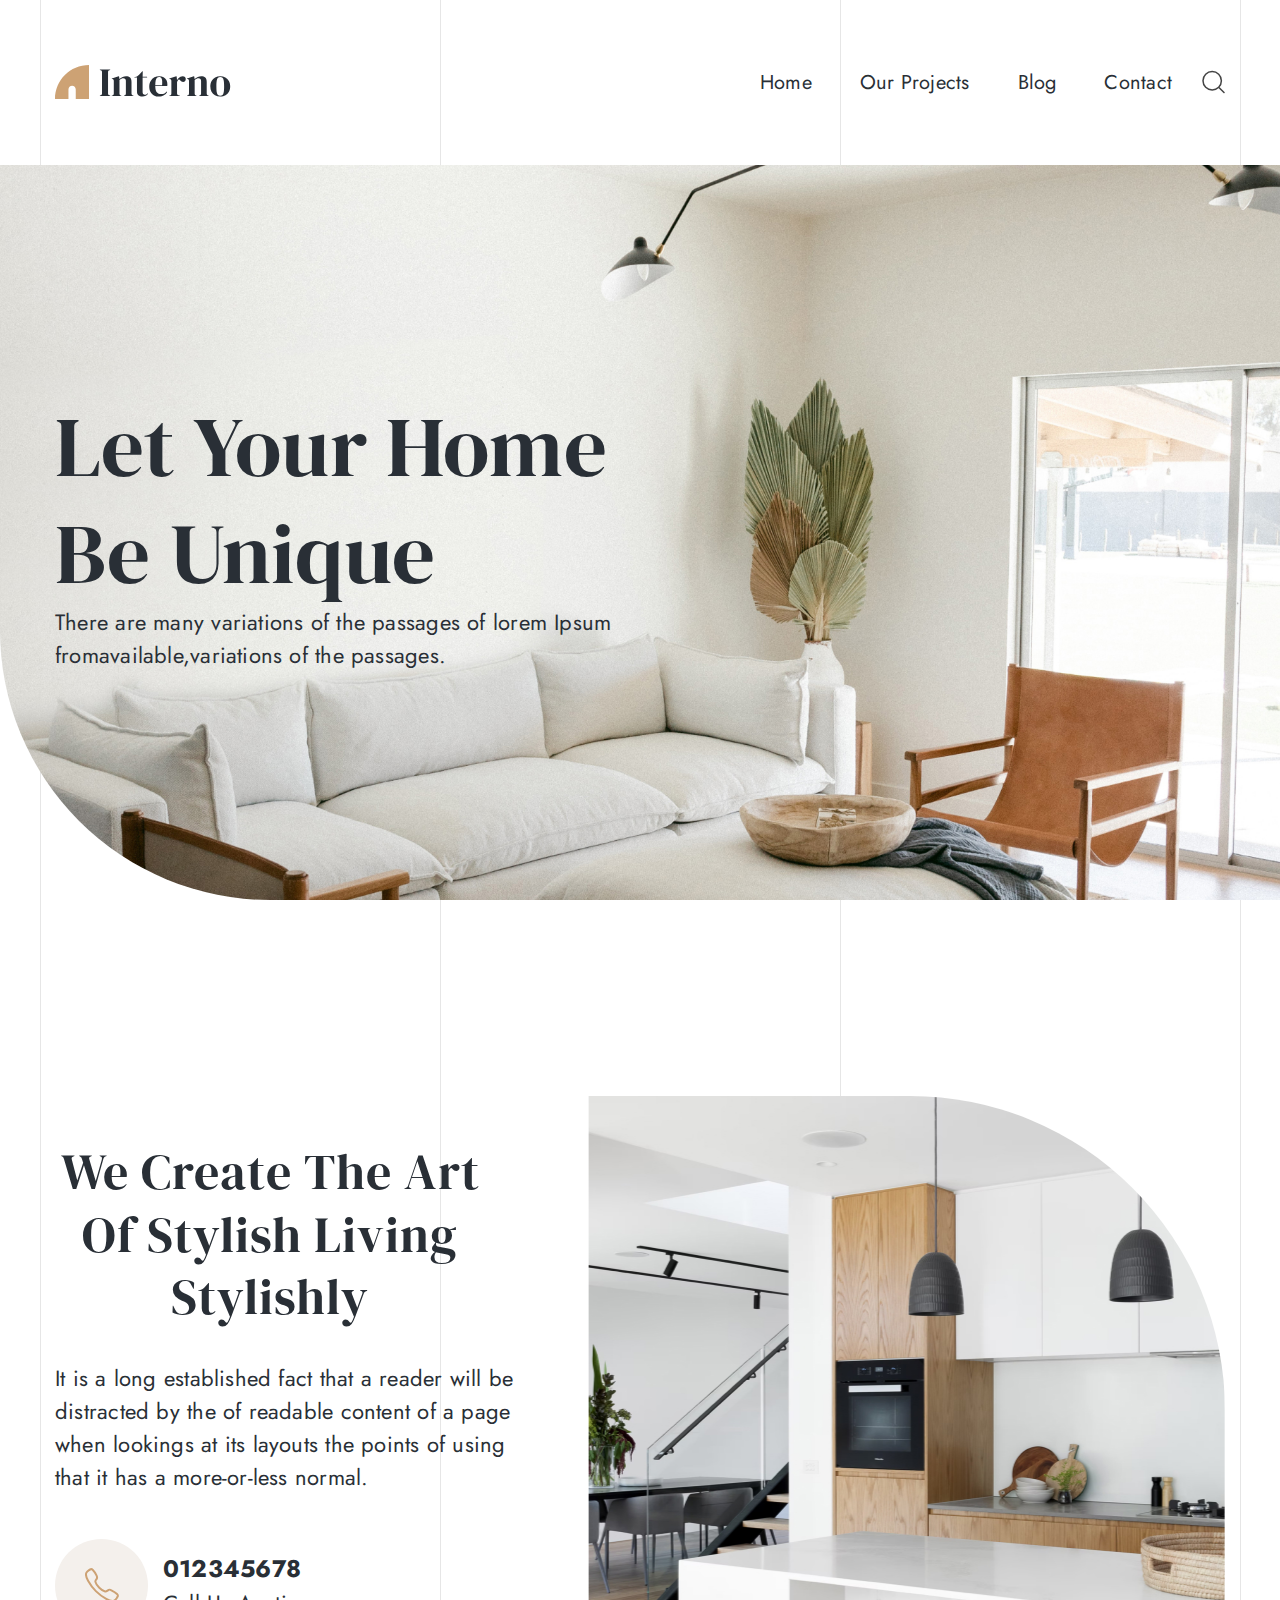
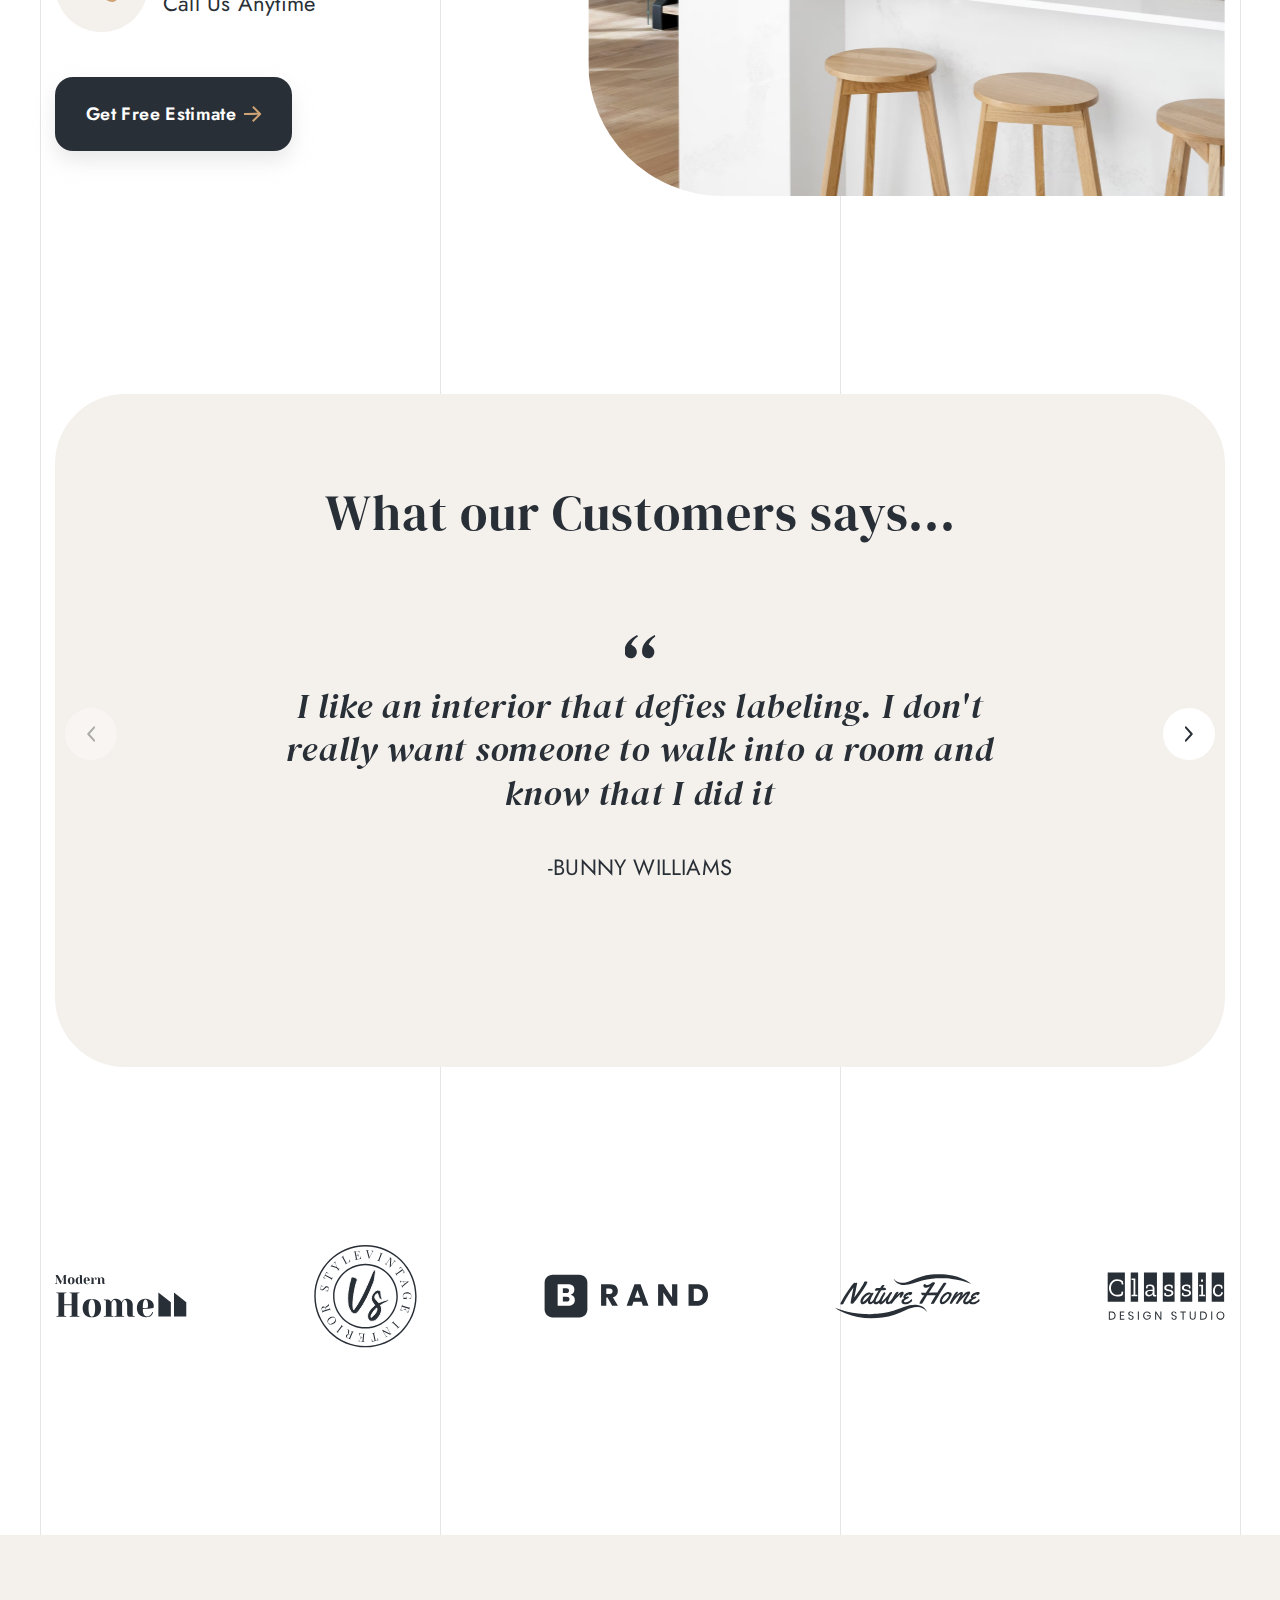
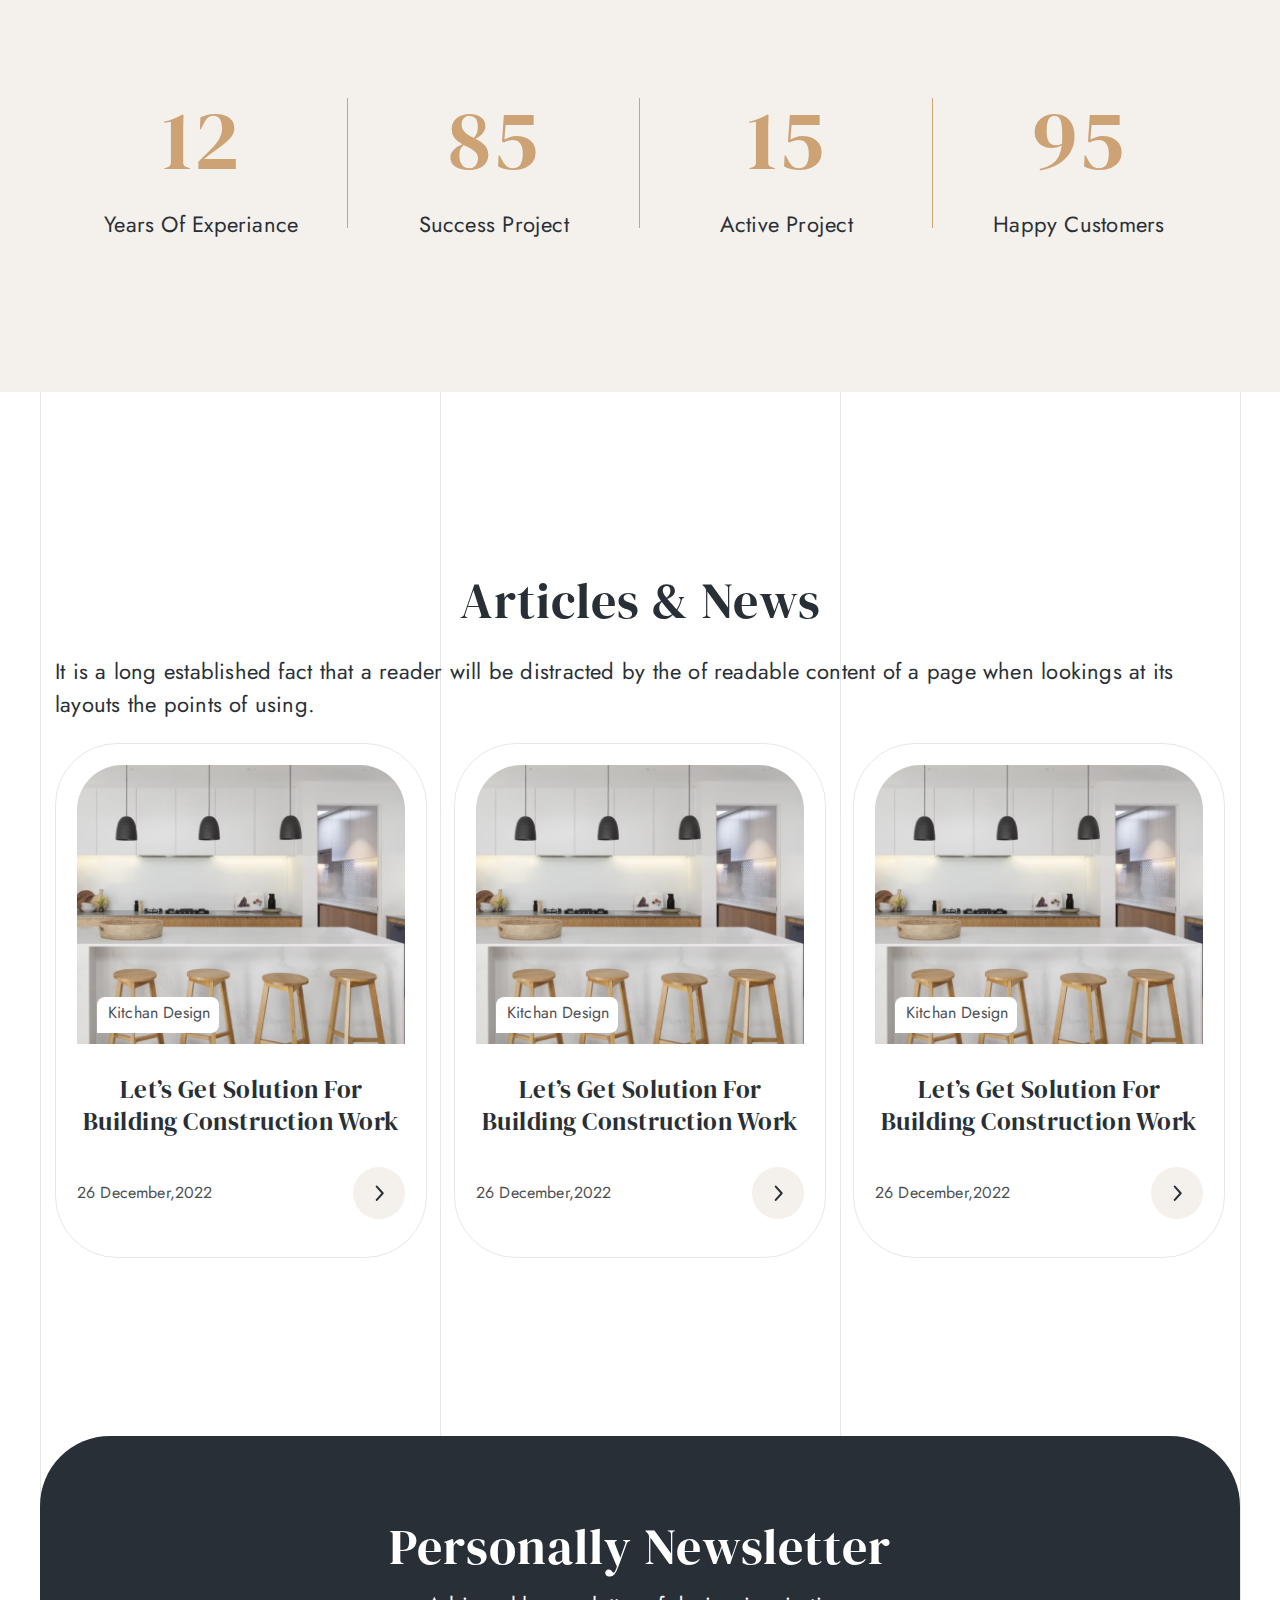
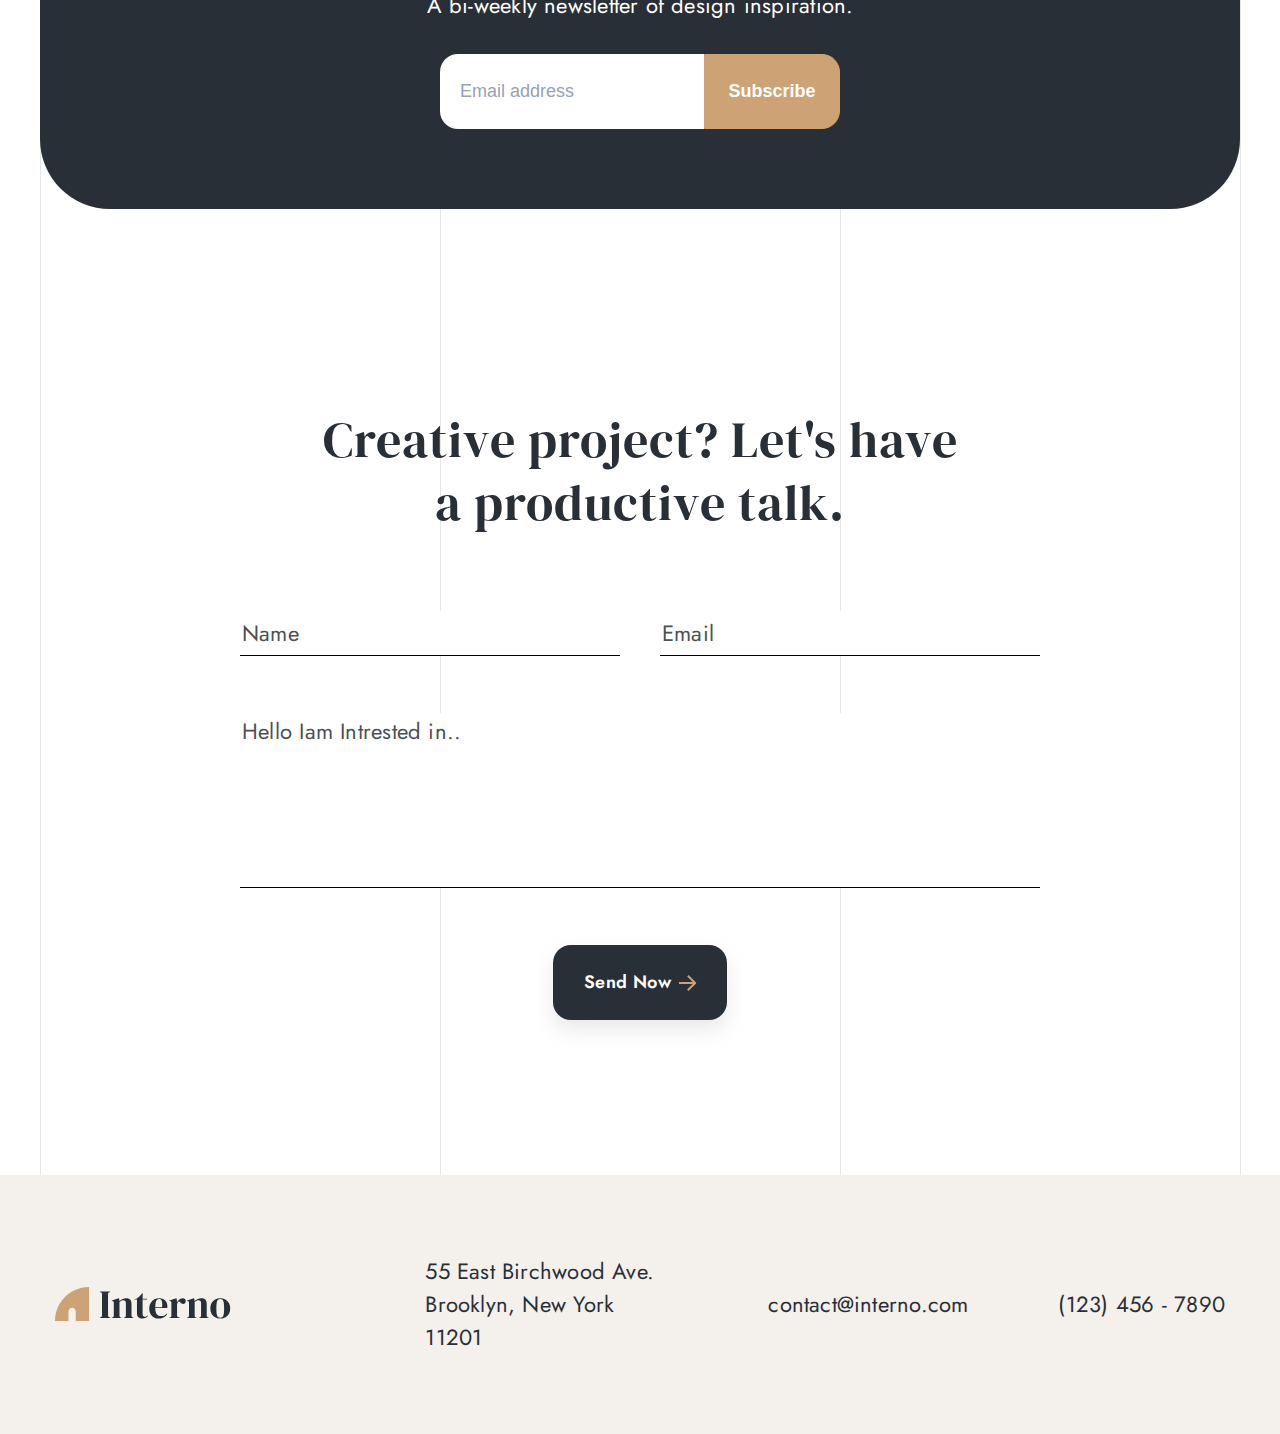
<file: index.html>
<!DOCTYPE html>
<html lang="en">

<head>
    <meta charset="UTF-8">
    <meta name="viewport" content="width=device-width, initial-scale=1.0">
    <title>Interno</title>
    <link rel="stylesheet" href="./css/swiper-bundle.min.css" />
    <link rel="stylesheet" href="./css/style.css">

</head>

<body>
    <header>
        <div class="container">
            <div class="header">
                <a href="#" class="logo">
                    <img src="./img/logo.svg" alt="Логотип">
                </a>
                <nav>
                    <ul class="header__nav">
                        <li class="header__item">
                            <a href="./index.html" class="header__link">Home</a>
                        </li>
                        <li class="header__item">
                            <a href="./portfolio.html" class="header__link">Our Projects</a>
                        </li>
                        <li class="header__item">
                            <a href="blog.html" class="header__link">Blog</a>
                        </li>
                        <li class="header__item">
                            <a href="./contact.html" class="header__link">Contact</a>
                        </li>
                    </ul>
                </nav>
                <button class="header__search" onclick="openModal()">
                    <svg width="23" height="24" viewBox="0 0 23 24" fill="none" xmlns="http://www.w3.org/2000/svg">
                        <g opacity="0.8">
                            <path
                                d="M16.6837 17.1844L21.9994 22.5001M19.375 10.6875C19.375 15.7616 15.2616 19.875 10.1875 19.875C5.11338 19.875 1 15.7616 1 10.6875C1 5.61338 5.11338 1.5 10.1875 1.5C15.2616 1.5 19.375 5.61338 19.375 10.6875Z"
                                stroke-width="1.5" stroke-linecap="round" stroke-linejoin="round" />
                        </g>
                    </svg>
                </button>
                <button class="header__menu" onclick="openMenu()"></button>
            </div>
        </div>
    </header>

    <main>
        <section class="hero">
            <img src="./img/bg.jpg" alt="" class="hero__img">
            <div class="container">
                <div class="hero__content">
                    <h1 class="hero__title">Let Your Home
                        Be Unique</h1>
                    <p class="hero__text">There are many variations of the passages of lorem Ipsum
                        fromavailable,variations of the passages.</p>
                </div>
            </div>
        </section>

        <section class="about">
            <div class="container">
                <div class="about__info">
                    <h2 class="title-2">We Create The Art Of Stylish Living Stylishly</h2>
                    <p>It is a long established fact that a reader will be distracted by the of readable content of a
                        page when lookings at its layouts the points of using that it has a more-or-less normal.</p>
                    <a class="about__phone" href="tel:+79001111111">
                        <div class="about__phone-img">
                            <img src="./img/tel.svg" alt="">
                        </div>
                        <div class="about__phone-inner">
                            <p class="about__phone-number">012345678</p>
                            <p class="about__phone-text">Call Us Anytime</p>
                        </div>
                    </a>
                    <button class="btn">Get Free Estimate</button>
                </div>
                <div class="about__img">
                    <img src="./img/about.jpg" alt="">
                </div>
            </div>
        </section>

        <section class="feedback">
            <div class="container">
                <div class="swiper feedback-swiper">
                    <div class="swiper-wrapper">
                        <div class="swiper-slide feedback-swiper__slide">
                            <h3 class="feedback-swiper__title title-2">What our Customers says...</h3>
                            <div class="feedback-swiper__inner">
                                <p class="feedback-swiper__text">I like an interior that defies labeling. I don't really
                                    want
                                    someone to walk into a room and know that I did it</p>
                                <p class="feedback-swiper__author">-BUNNY WILLIAMS</p>
                            </div>
                        </div>
                        <div class="swiper-slide feedback-swiper__slide">
                            <h3 class="feedback-swiper__title title-2">What our Customers says...</h3>
                            <div class="feedback-swiper__inner">
                                <p class="feedback-swiper__text">I like an interior that defies labeling. I don't really
                                    want
                                    someone to walk into a room and know that I did it</p>
                                <p class="feedback-swiper__author">-BUNNY WILLIAMS</p>
                            </div>
                        </div>
                        <div class="swiper-slide feedback-swiper__slide">
                            <h3 class="feedback-swiper__title title-2">What our Customers says...</h3>
                            <div class="feedback-swiper__inner">
                                <p class="feedback-swiper__text">I like an interior that defies labeling. I don't really
                                    want
                                    someone to walk into a room and know that I did it</p>
                                <p class="feedback-swiper__author">-BUNNY WILLIAMS</p>
                            </div>
                        </div>

                    </div>
                    <div class="swiper-button-next feedback-swiper__next"></div>
                    <div class="swiper-button-prev feedback-swiper__prev"></div>
                </div>
            </div>
        </section>

        <section class="clients page">
            <div class="container">
                <ul class="clients__list">
                    <li class="clients__item">
                        <img src="./img/clients/01.svg" alt="">
                    </li>
                    <li class="clients__item">
                        <img src="./img/clients/02.svg" alt="">
                    </li>
                    <li class="clients__item">
                        <img src="./img/clients/03.svg" alt="">
                    </li>
                    <li class="clients__item">
                        <img src="./img/clients/04.svg" alt="">
                    </li>
                    <li class="clients__item">
                        <img src="./img/clients/05.svg" alt="">
                    </li>
                </ul>
            </div>
        </section>

        <section class="numbers">
            <div class="container">
                <ul class="numbers__list">
                    <li class="numbers__item">
                        <p>
                            <span>12</span>
                            Years Of Experiance
                        </p>
                    </li>
                    <li class="numbers__item">
                        <p>
                            <span>85</span>
                            Success Project
                        </p>
                    </li>
                    <li class="numbers__item">
                        <p>
                            <span>15</span>
                            Active Project
                        </p>
                    </li>
                    <li class="numbers__item">
                        <p>
                            <span>95</span>
                            Happy Customers
                        </p>
                    </li>
                </ul>
            </div>
        </section>

        <section class="article page">
            <div class="container">
                <h2 class="article title-2">Articles & News</h2>
                <p>
                    It is a long established fact that a reader will be distracted by the of readable content of a page
                    when lookings at its layouts the points of using.
                </p>
                <ul class="article__list">
                    <li class="article__item">
                        <div class="article__item-thumb">
                            <img src="./img/article/1.png" alt="">
                            <span class="article__item-tag">Kitchan Design</span>
                        </div>
                        <h3 class="article__item-title title-3">Let’s Get Solution For Building Construction Work</h3>
                        <div class="article__item-inner">
                            <span class="article__date">26 December,2022 </span>
                            <a href="" class="article__link">
                                <svg width="9" height="16" viewBox="0 0 9 16" fill="none"
                                    xmlns="http://www.w3.org/2000/svg">
                                    <path d="M1.77101 14.9527L7.71387 8.26698L1.77101 1.58127" stroke-width="2"
                                        stroke-linecap="round" stroke-linejoin="round" />
                                </svg>
                            </a>
                        </div>
                    </li>
                    <li class="article__item">
                        <div class="article__item-thumb">
                            <img src="./img/article/1.png" alt="">
                            <span class="article__item-tag">Kitchan Design</span>
                        </div>
                        <h3 class="article__item-title title-3">Let’s Get Solution For Building Construction Work</h3>
                        <div class="article__item-inner">
                            <span class="article__date">26 December,2022 </span>
                            <a href="" class="article__link">
                                <svg width="9" height="16" viewBox="0 0 9 16" fill="none"
                                    xmlns="http://www.w3.org/2000/svg">
                                    <path d="M1.77101 14.9527L7.71387 8.26698L1.77101 1.58127" stroke-width="2"
                                        stroke-linecap="round" stroke-linejoin="round" />
                                </svg>
                            </a>
                        </div>
                    </li>
                    <li class="article__item">
                        <div class="article__item-thumb">
                            <img src="./img/article/1.png" alt="">
                            <span class="article__item-tag">Kitchan Design</span>
                        </div>
                        <h3 class="article__item-title title-3">Let’s Get Solution For Building Construction Work</h3>
                        <div class="article__item-inner">
                            <span class="article__date">26 December,2022 </span>
                            <a href="" class="article__link">
                                <svg width="9" height="16" viewBox="0 0 9 16" fill="none"
                                    xmlns="http://www.w3.org/2000/svg">
                                    <path d="M1.77101 14.9527L7.71387 8.26698L1.77101 1.58127" stroke-width="2"
                                        stroke-linecap="round" stroke-linejoin="round" />
                                </svg>
                            </a>
                        </div>
                    </li>
                </ul>
            </div>
        </section>

        <section class="subscribe">
            <div class="container">
                <div class="subscribe__inner">
                    <h2 class="subscribe__title title-2">
                        Personally Newsletter
                    </h2>
                    <p class="subscribe__text">
                        A bi-weekly newsletter of design inspiration.
                    </p>
                    <form action="#" class="subscribe__form">
                        <input type="email" placeholder="Email address">
                        <button type="submit">Subscribe</button>
                    </form>
                </div>
            </div>
        </section>

        <section class="contact-us">
            <div class="container">
                <h2 class="contact-us__title title-2">
                    Creative project? Let's have
                    a productive talk.
                </h2>
                <form action="#" class="contact-us__form">
                    <input type="text" placeholder="Name">
                    <input type="email" placeholder="Email">
                    <textarea placeholder="Hello Iam Intrested in.."></textarea>
                    <div class="contact-us__btn">
                        <button class="btn" type="submit">
                            Send Now
                        </button>
                    </div>
                </form>
            </div>
        </section>

    </main>

    <footer class="footer">
        <div class="container">
            <div class="footer__wrapper">

                <a href="#" class="logo"><img src="./img/logo.svg" alt=""></a>
                <div class="footer__inner">
                    <address class="footer__address">55 East Birchwood Ave. Brooklyn, New York 11201</address>
                    <a class="footer__mail" href="mailto:contact@interno.com">contact@interno.com</a>
                    <a class="footer__tel" href="tel:+79001111111">(123) 456 - 7890</a>
                </div>
            </div>
        </div>
    </footer>

    <div class="overlay" id="overlay">
        <div class="modal-search">
            <div class="container">
                <form action="#" class="form-search">
                    <input type="text" class="form-search__input" placeholder="Search">
                    <button type="submit" class="form-search__submit">
                        <svg width="8" height="16" viewBox="0 0 8 16" fill="none" xmlns="http://www.w3.org/2000/svg">
                            <path d="M1.05714 15L7 8.31429L1.05714 1.62857" stroke-width="2" stroke-linecap="round"
                                stroke-linejoin="round" />
                        </svg>
                    </button>
                    <button type="button" class="form-search__close" onclick="closeModal()">
                        <svg width="22" height="22" viewBox="0 0 22 22" fill="none" xmlns="http://www.w3.org/2000/svg">
                            <path
                                d="M21.9783 1.38286L20.5715 -0.0222168L10.9548 9.57362L1.33939 -0.0222168L-0.0700684 1.38021L9.54663 10.9774L-0.0687413 20.5719L1.33674 21.9783L10.9548 12.3811L20.5701 21.977L21.9783 20.5745L12.3616 10.9774L21.9783 1.38286Z" />
                        </svg>
                    </button>
                </form>
            </div>
        </div>
    </div>
    <div class="overlay" id="overlayMenu">
        <div class="modal-menu">
            <div class="container">
                <nav>
                    <ul class="modal-menu__nav">
                        <li class="modal-menu__item">
                            <a href="./index.html" class="modal-menu__link">Home</a>
                        </li>
                        <li class="modal-menu__item">
                            <a href="./portfolio.html" class="modal-menu__link">Our Projects</a>
                        </li>
                        <li class="modal-menu__item">
                            <a href="blog.html" class="modal-menu__link">Blog</a>
                        </li>
                        <li class="modal-menu__item">
                            <a href="./contact.html" class="modal-menu__link">Contact</a>
                        </li>
                    </ul>
                </nav>
                <button type="button" class="modal-menu__close" onclick="closeMenu()">
                    <svg width="22" height="22" viewBox="0 0 22 22" fill="none" xmlns="http://www.w3.org/2000/svg">
                        <path
                            d="M21.9783 1.38286L20.5715 -0.0222168L10.9548 9.57362L1.33939 -0.0222168L-0.0700684 1.38021L9.54663 10.9774L-0.0687413 20.5719L1.33674 21.9783L10.9548 12.3811L20.5701 21.977L21.9783 20.5745L12.3616 10.9774L21.9783 1.38286Z" />
                    </svg>
                </button>
                </form>
            </div>
        </div>
    </div>
    <script src="./script/swiper-bundle.min.js"></script>
    <script src="./script/script.js"></script>
</body>

</html>
</file>
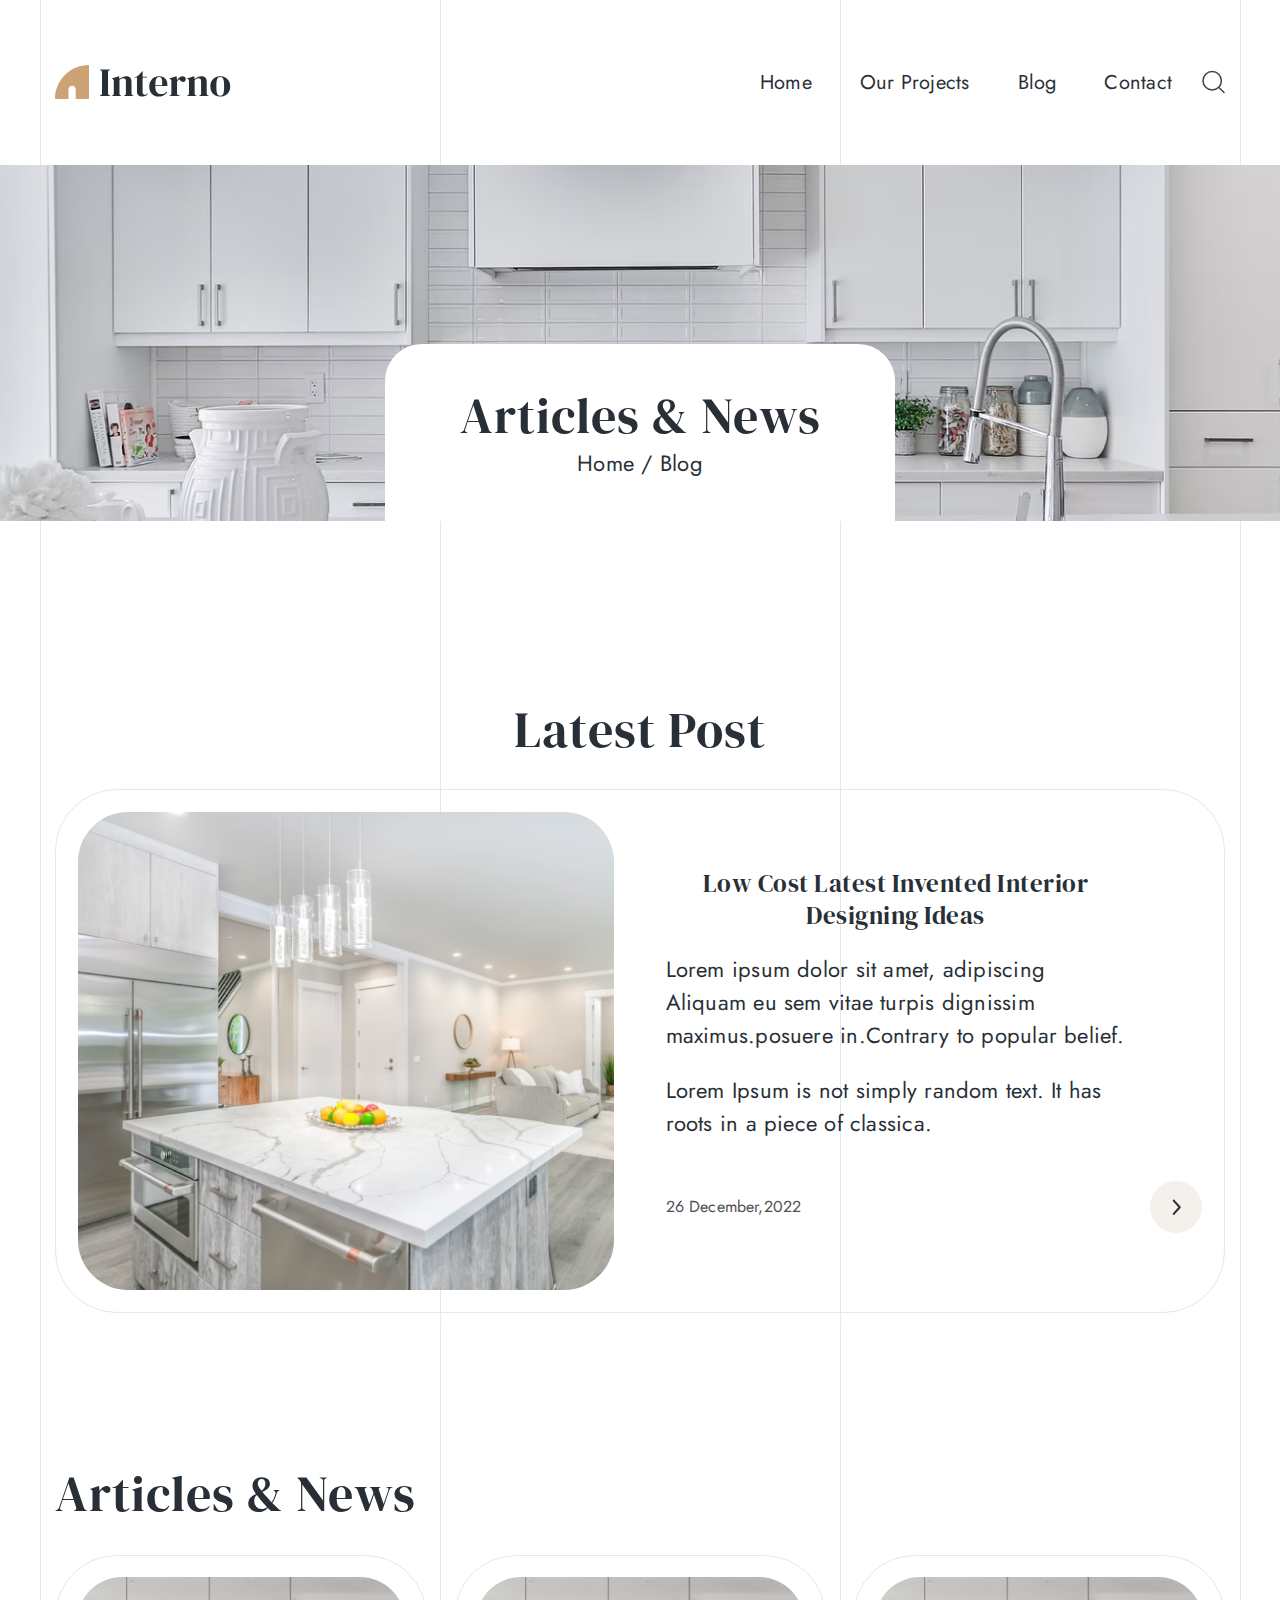
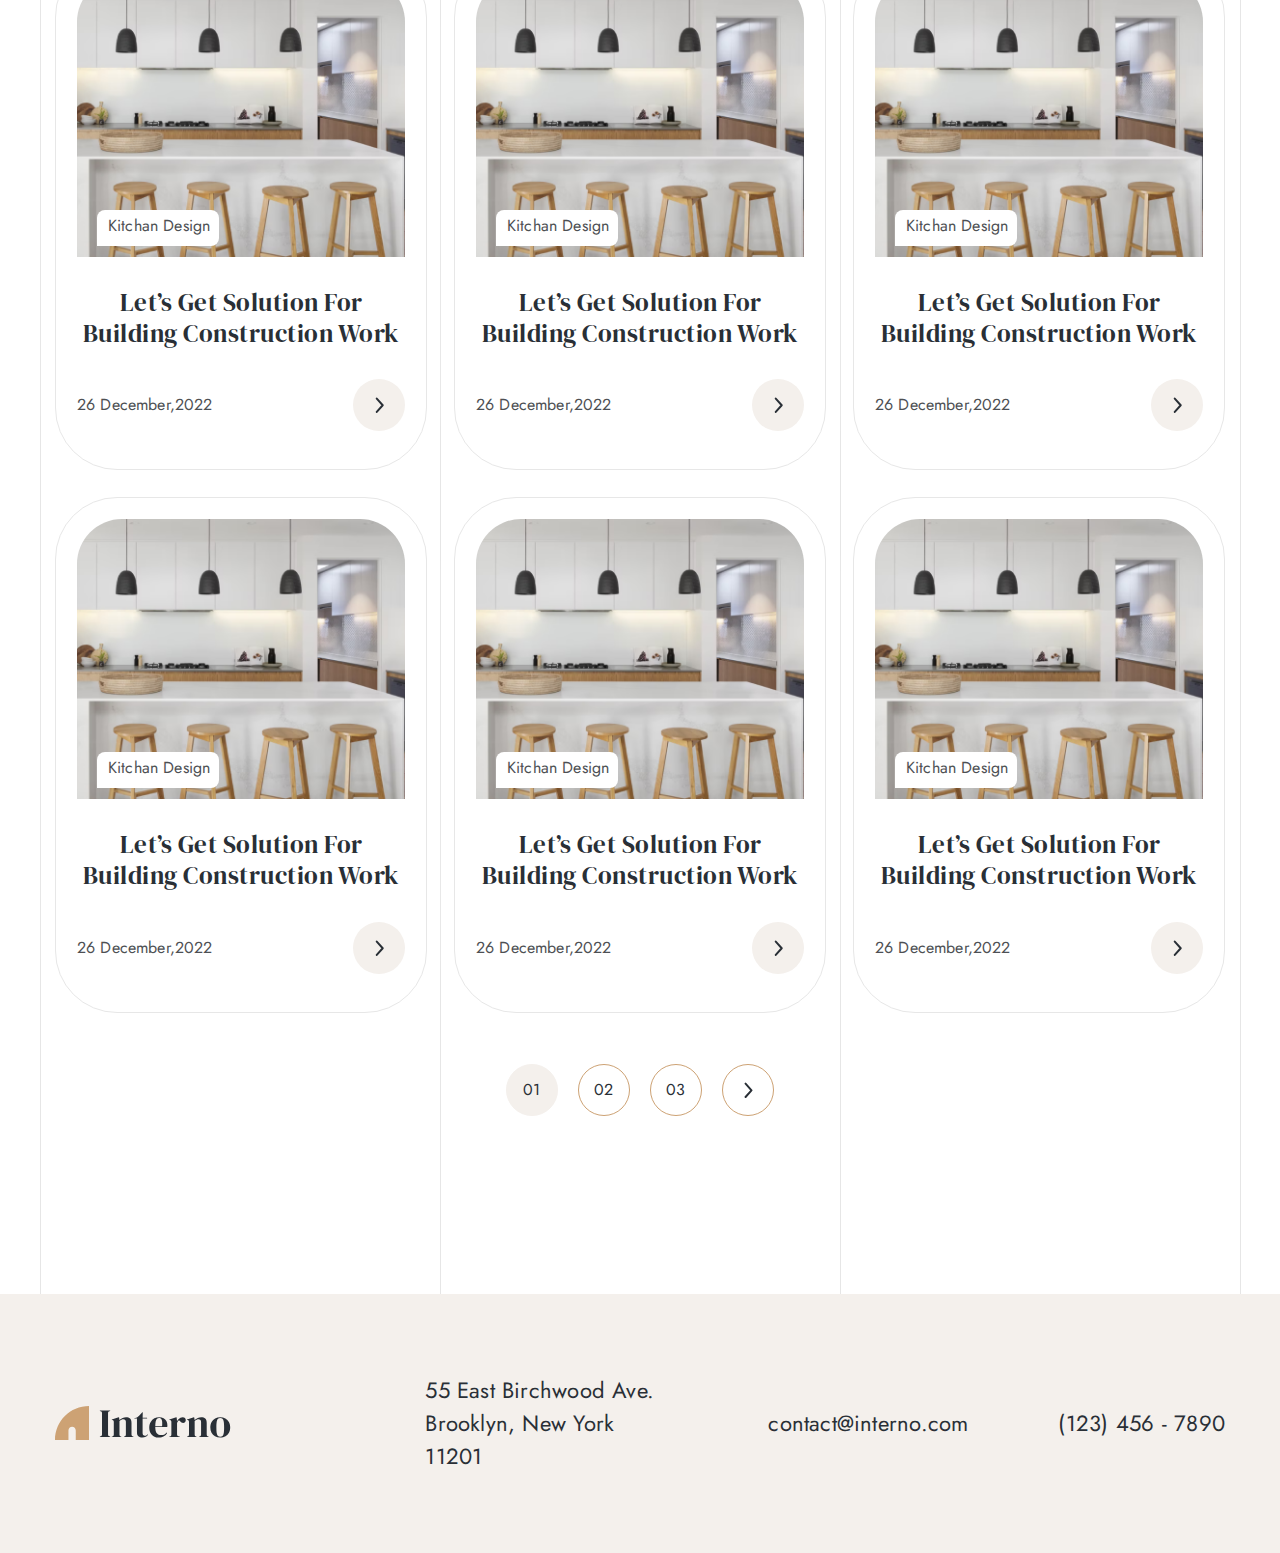
<file: blog.html>
<!DOCTYPE html>
<html lang="en">

<head>
    <meta charset="UTF-8">
    <meta name="viewport" content="width=device-width, initial-scale=1.0">
    <title>Interno</title>
    <link rel="stylesheet" href="./css/swiper-bundle.min.css" />
    <link rel="stylesheet" href="./css/style.css">

</head>

<body>
    <header>
        <div class="container">
            <div class="header">
                <a href="#" class="logo">
                    <img src="./img/logo.svg" alt="Логотип">
                </a>
                <nav>
                    <ul class="header__nav">
                        <li class="header__item">
                            <a href="./index.html" class="header__link">Home</a>
                        </li>
                        <li class="header__item">
                            <a href="./portfolio.html" class="header__link">Our Projects</a>
                        </li>
                        <li class="header__item">
                            <a href="blog.html" class="header__link">Blog</a>
                        </li>
                        <li class="header__item">
                            <a href="./contact.html" class="header__link">Contact</a>
                        </li>
                    </ul>
                </nav>
                <button class="header__search" onclick="openModal()">
                    <svg width="23" height="24" viewBox="0 0 23 24" fill="none" xmlns="http://www.w3.org/2000/svg">
                        <g opacity="0.8">
                            <path
                                d="M16.6837 17.1844L21.9994 22.5001M19.375 10.6875C19.375 15.7616 15.2616 19.875 10.1875 19.875C5.11338 19.875 1 15.7616 1 10.6875C1 5.61338 5.11338 1.5 10.1875 1.5C15.2616 1.5 19.375 5.61338 19.375 10.6875Z"
                                stroke-width="1.5" stroke-linecap="round" stroke-linejoin="round" />
                        </g>
                    </svg>
                </button>
                <button class="header__menu" onclick="openMenu()"></button>
            </div>
        </div>
    </header>

    <main>
        <div class="thumb">
            <img src="./img/bg-blog.jpg" alt="" class="thumb__img">
            <div class="thumb__info">
                <h2 class="thumb__title title-2">Articles & News</h2>
                <ul class="breadcrums">
                    <li><a href="index.html">Home</a></li>
                    <li>Blog</li>
                </ul>
            </div>
        </div>

        <div class="page">
            <div class="container">
                <section class="article-last">
                    <h2 class="artilce-last__title title-2">
                        Latest Post
                    </h2>
                    <div class="article-last__wrapper">
                        <div class="article-last__thumb">
                            <img src="./img/last-post.jpg" alt="">
                        </div>
                        <div class="article-last__content">
                            <h3 class="article-last__title title-3">
                                Low Cost Latest Invented Interior Designing Ideas
                            </h3>
                            <p class="article-last__text">
                                Lorem ipsum dolor sit amet, adipiscing Aliquam eu sem vitae turpis dignissim
                                maximus.posuere in.Contrary to popular belief.
                            </p>
                            <p class="article-last__text">
                                Lorem Ipsum is not simply random text. It has roots in a piece of classica.
                            </p>
                            <div class="article-last__inner">
                                <span class="article-last__date">26 December,2022 </span>
                                <a href="" class="article-last__link">
                                    <svg width="9" height="16" viewBox="0 0 9 16" fill="none"
                                        xmlns="http://www.w3.org/2000/svg">
                                        <path d="M1.77101 14.9527L7.71387 8.26698L1.77101 1.58127" stroke-width="2"
                                            stroke-linecap="round" stroke-linejoin="round" />
                                    </svg>
                                </a>
                            </div>
                        </div>
                    </div>
                </section>
                <div class="article">
                    <h2 class="article__title title-2">Articles & News</h2>

                    <ul class="article__list">
                        <li class="article__item">
                            <div class="article__item-thumb">
                                <img src="./img/article/1.png" alt="">
                                <span class="article__item-tag">Kitchan Design</span>
                            </div>
                            <h3 class="article__item-title title-3">Let’s Get Solution For Building Construction Work
                            </h3>
                            <div class="article__item-inner">
                                <span class="article__date">26 December,2022 </span>
                                <a href="" class="article__link">
                                    <svg width="9" height="16" viewBox="0 0 9 16" fill="none"
                                        xmlns="http://www.w3.org/2000/svg">
                                        <path d="M1.77101 14.9527L7.71387 8.26698L1.77101 1.58127" stroke-width="2"
                                            stroke-linecap="round" stroke-linejoin="round" />
                                    </svg>
                                </a>
                            </div>
                        </li>
                        <li class="article__item">
                            <div class="article__item-thumb">
                                <img src="./img/article/1.png" alt="">
                                <span class="article__item-tag">Kitchan Design</span>
                            </div>
                            <h3 class="article__item-title title-3">Let’s Get Solution For Building Construction Work
                            </h3>
                            <div class="article__item-inner">
                                <span class="article__date">26 December,2022 </span>
                                <a href="" class="article__link">
                                    <svg width="9" height="16" viewBox="0 0 9 16" fill="none"
                                        xmlns="http://www.w3.org/2000/svg">
                                        <path d="M1.77101 14.9527L7.71387 8.26698L1.77101 1.58127" stroke-width="2"
                                            stroke-linecap="round" stroke-linejoin="round" />
                                    </svg>
                                </a>
                            </div>
                        </li>
                        <li class="article__item">
                            <div class="article__item-thumb">
                                <img src="./img/article/1.png" alt="">
                                <span class="article__item-tag">Kitchan Design</span>
                            </div>
                            <h3 class="article__item-title title-3">Let’s Get Solution For Building Construction Work
                            </h3>
                            <div class="article__item-inner">
                                <span class="article__date">26 December,2022 </span>
                                <a href="" class="article__link">
                                    <svg width="9" height="16" viewBox="0 0 9 16" fill="none"
                                        xmlns="http://www.w3.org/2000/svg">
                                        <path d="M1.77101 14.9527L7.71387 8.26698L1.77101 1.58127" stroke-width="2"
                                            stroke-linecap="round" stroke-linejoin="round" />
                                    </svg>
                                </a>
                            </div>
                        </li>
                        <li class="article__item">
                            <div class="article__item-thumb">
                                <img src="./img/article/1.png" alt="">
                                <span class="article__item-tag">Kitchan Design</span>
                            </div>
                            <h3 class="article__item-title title-3">Let’s Get Solution For Building Construction Work
                            </h3>
                            <div class="article__item-inner">
                                <span class="article__date">26 December,2022 </span>
                                <a href="" class="article__link">
                                    <svg width="9" height="16" viewBox="0 0 9 16" fill="none"
                                        xmlns="http://www.w3.org/2000/svg">
                                        <path d="M1.77101 14.9527L7.71387 8.26698L1.77101 1.58127" stroke-width="2"
                                            stroke-linecap="round" stroke-linejoin="round" />
                                    </svg>
                                </a>
                            </div>
                        </li>
                        <li class="article__item">
                            <div class="article__item-thumb">
                                <img src="./img/article/1.png" alt="">
                                <span class="article__item-tag">Kitchan Design</span>
                            </div>
                            <h3 class="article__item-title title-3">Let’s Get Solution For Building Construction Work
                            </h3>
                            <div class="article__item-inner">
                                <span class="article__date">26 December,2022 </span>
                                <a href="" class="article__link">
                                    <svg width="9" height="16" viewBox="0 0 9 16" fill="none"
                                        xmlns="http://www.w3.org/2000/svg">
                                        <path d="M1.77101 14.9527L7.71387 8.26698L1.77101 1.58127" stroke-width="2"
                                            stroke-linecap="round" stroke-linejoin="round" />
                                    </svg>
                                </a>
                            </div>
                        </li>
                        <li class="article__item">
                            <div class="article__item-thumb">
                                <img src="./img/article/1.png" alt="">
                                <span class="article__item-tag">Kitchan Design</span>
                            </div>
                            <h3 class="article__item-title title-3">Let’s Get Solution For Building Construction Work
                            </h3>
                            <div class="article__item-inner">
                                <span class="article__date">26 December,2022 </span>
                                <a href="" class="article__link">
                                    <svg width="9" height="16" viewBox="0 0 9 16" fill="none"
                                        xmlns="http://www.w3.org/2000/svg">
                                        <path d="M1.77101 14.9527L7.71387 8.26698L1.77101 1.58127" stroke-width="2"
                                            stroke-linecap="round" stroke-linejoin="round" />
                                    </svg>
                                </a>
                            </div>
                        </li>
                    </ul>
                    <div class="pagination">
                        <span>01</span>
                        <a href="#">02</a>
                        <a href="#">03</a>
                        <a class="pagination-next" href="#"></a>
                    </div>
                </div>
            </div>
        </div>


    </main>

    <footer class="footer">
        <div class="container">
            <div class="footer__wrapper">

                <a href="#" class="logo"><img src="./img/logo.svg" alt=""></a>
                <div class="footer__inner">
                    <address class="footer__address">55 East Birchwood Ave. Brooklyn, New York 11201</address>
                    <a class="footer__mail" href="mailto:contact@interno.com">contact@interno.com</a>
                    <a class="footer__tel" href="tel:+79001111111">(123) 456 - 7890</a>
                </div>
            </div>
        </div>
    </footer>

    <div class="overlay" id="overlay">
        <div class="modal-search">
            <div class="container">
                <form action="#" class="form-search">
                    <input type="text" class="form-search__input" placeholder="Search">
                    <button type="submit" class="form-search__submit">
                        <svg width="8" height="16" viewBox="0 0 8 16" fill="none" xmlns="http://www.w3.org/2000/svg">
                            <path d="M1.05714 15L7 8.31429L1.05714 1.62857" stroke-width="2" stroke-linecap="round"
                                stroke-linejoin="round" />
                        </svg>
                    </button>
                    <button type="button" class="form-search__close" onclick="closeModal()">
                        <svg width="22" height="22" viewBox="0 0 22 22" fill="none" xmlns="http://www.w3.org/2000/svg">
                            <path
                                d="M21.9783 1.38286L20.5715 -0.0222168L10.9548 9.57362L1.33939 -0.0222168L-0.0700684 1.38021L9.54663 10.9774L-0.0687413 20.5719L1.33674 21.9783L10.9548 12.3811L20.5701 21.977L21.9783 20.5745L12.3616 10.9774L21.9783 1.38286Z" />
                        </svg>
                    </button>
                </form>
            </div>
        </div>
    </div>
    <div class="overlay" id="overlayMenu">
        <div class="modal-menu">
            <div class="container">
                <nav>
                    <ul class="modal-menu__nav">
                        <li class="modal-menu__item">
                            <a href="./index.html" class="modal-menu__link">Home</a>
                        </li>
                        <li class="modal-menu__item">
                            <a href="./portfolio.html" class="modal-menu__link">Our Projects</a>
                        </li>
                        <li class="modal-menu__item">
                            <a href="blog.html" class="modal-menu__link">Blog</a>
                        </li>
                        <li class="modal-menu__item">
                            <a href="./contact.html" class="modal-menu__link">Contact</a>
                        </li>
                    </ul>
                </nav>
                <button type="button" class="modal-menu__close" onclick="closeMenu()">
                    <svg width="22" height="22" viewBox="0 0 22 22" fill="none" xmlns="http://www.w3.org/2000/svg">
                        <path
                            d="M21.9783 1.38286L20.5715 -0.0222168L10.9548 9.57362L1.33939 -0.0222168L-0.0700684 1.38021L9.54663 10.9774L-0.0687413 20.5719L1.33674 21.9783L10.9548 12.3811L20.5701 21.977L21.9783 20.5745L12.3616 10.9774L21.9783 1.38286Z" />
                    </svg>
                </button>
                </form>
            </div>
        </div>
    </div>
    <script src="./script/swiper-bundle.min.js"></script>
    <script src="./script/script.js"></script>
</body>

</html>
</file>
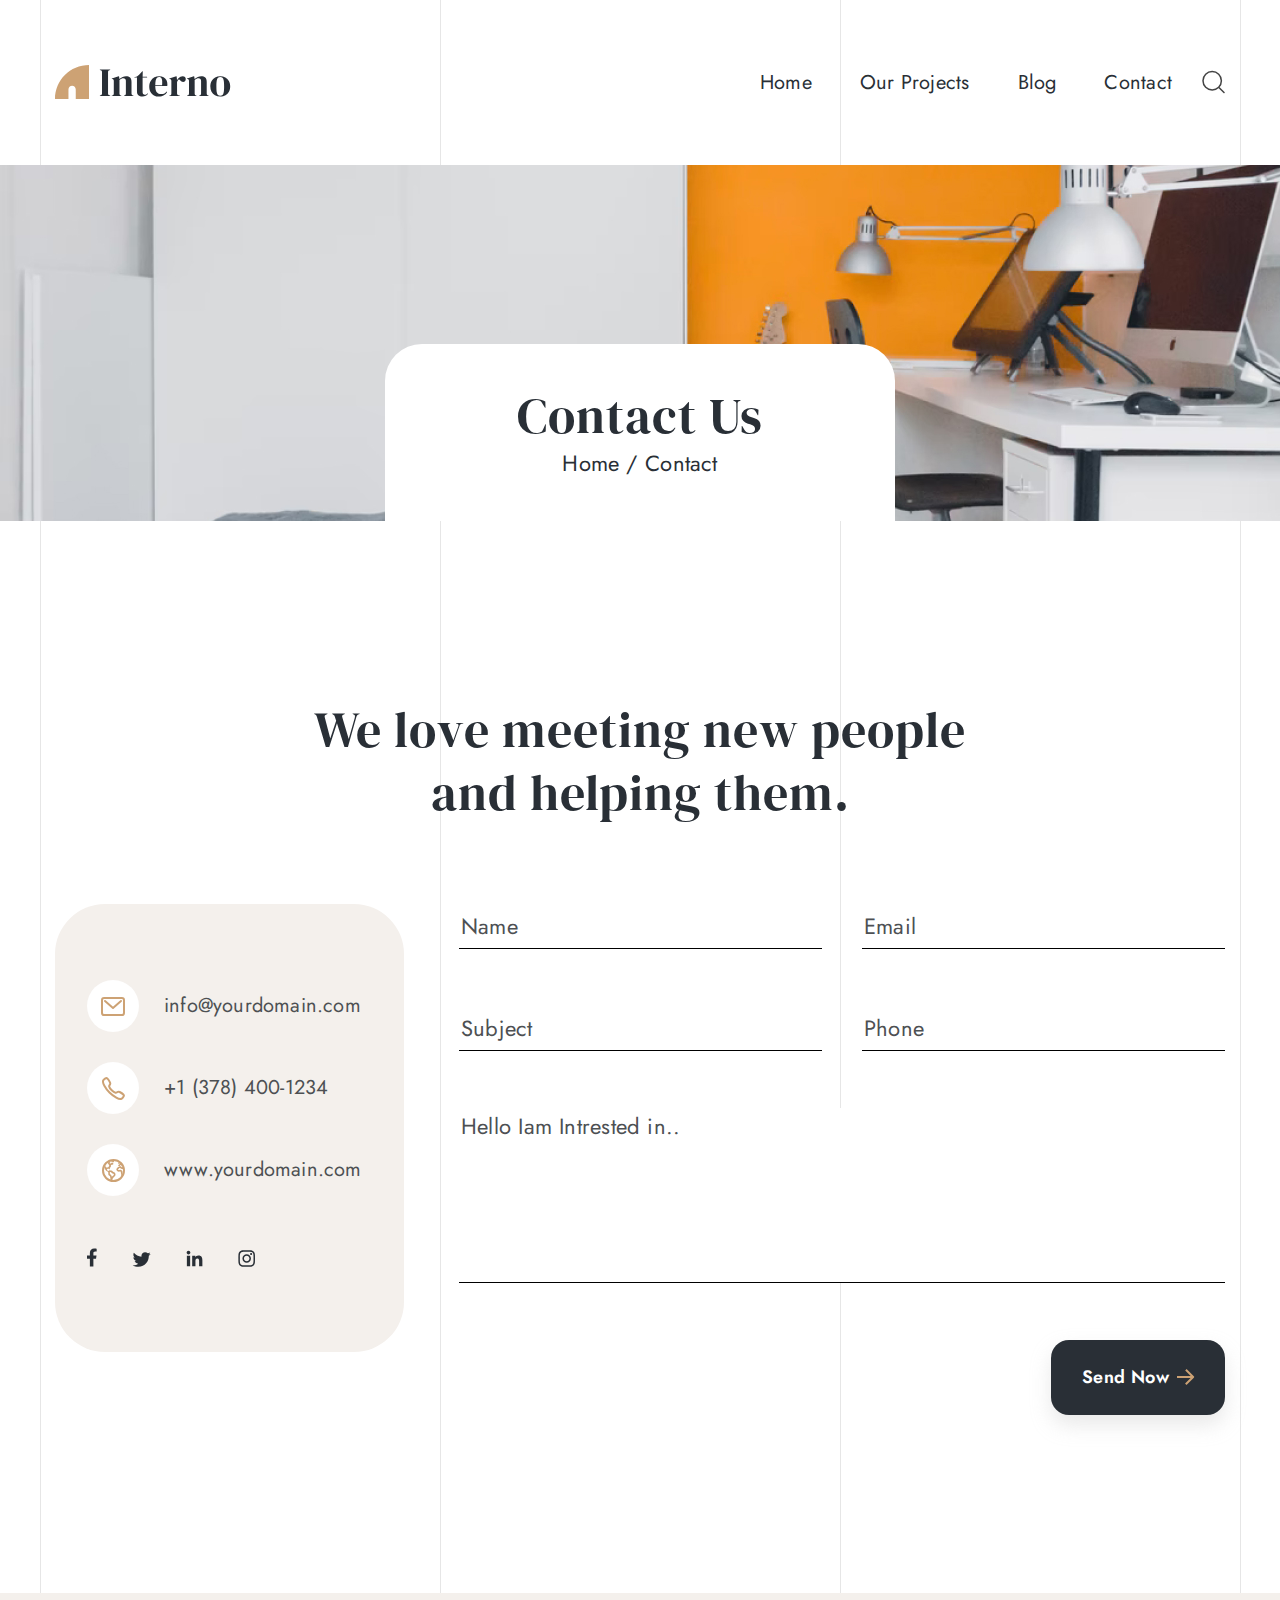
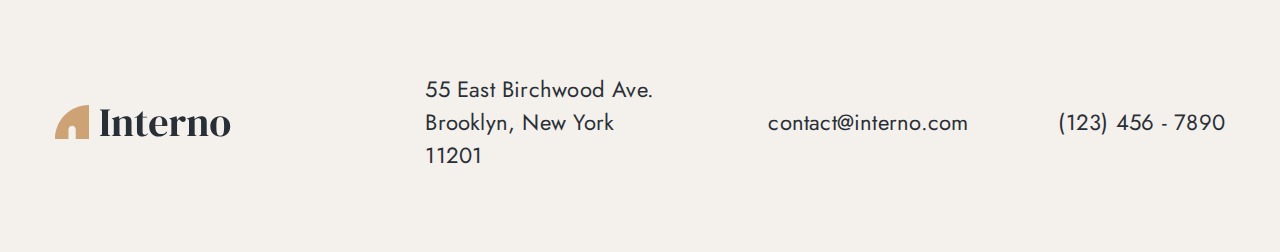
<file: contact.html>
<!DOCTYPE html>
<html lang="en">

<head>
    <meta charset="UTF-8">
    <meta name="viewport" content="width=device-width, initial-scale=1.0">
    <title>Interno</title>
    <link rel="stylesheet" href="./css/swiper-bundle.min.css" />
    <link rel="stylesheet" href="./css/style.css">

</head>

<body>
    <header>
        <div class="container">
            <div class="header">
                <a href="#" class="logo">
                    <img src="./img/logo.svg" alt="Логотип">
                </a>
                <nav>
                    <ul class="header__nav">
                        <li class="header__item">
                            <a href="./index.html" class="header__link">Home</a>
                        </li>
                        <li class="header__item">
                            <a href="./portfolio.html" class="header__link">Our Projects</a>
                        </li>
                        <li class="header__item">
                            <a href="blog.html" class="header__link">Blog</a>
                        </li>
                        <li class="header__item">
                            <a href="./contact.html" class="header__link">Contact</a>
                        </li>
                    </ul>
                </nav>
                <button class="header__search" onclick="openModal()">
                    <svg width="23" height="24" viewBox="0 0 23 24" fill="none" xmlns="http://www.w3.org/2000/svg">
                        <g opacity="0.8">
                            <path
                                d="M16.6837 17.1844L21.9994 22.5001M19.375 10.6875C19.375 15.7616 15.2616 19.875 10.1875 19.875C5.11338 19.875 1 15.7616 1 10.6875C1 5.61338 5.11338 1.5 10.1875 1.5C15.2616 1.5 19.375 5.61338 19.375 10.6875Z"
                                stroke-width="1.5" stroke-linecap="round" stroke-linejoin="round" />
                        </g>
                    </svg>
                </button>
                <button class="header__menu" onclick="openMenu()"></button>
            </div>
        </div>
    </header>

    <main>
        <div class="thumb">
            <img src="./img/bg-contact.jpg" alt="" class="thumb__img">
            <div class="thumb__info">
                <h2 class="thumb__title title-2">Contact Us</h2>
                <ul class="breadcrums">
                    <li><a href="index.html">Home</a></li>
                    <li>Contact</li>
                </ul>
            </div>
        </div>

        <div class="page contact">
            <div class="container">
                <p class="contact__text title-2">
                    We love meeting new people and helping them.
                </p>
                <div class="contact__inner">
                    <div class="contact__info">
                        <ul class="contact__links">
                            <li class="contact__link mail"><a href="mailto:info@yourdomain.com">info@yourdomain.com</a>
                            </li>
                            <li class="contact__link phone"><a href="tel:+13784001234">+1 (378) 400-1234</a></li>
                            <li class="contact__link domain"><a href="#">www.yourdomain.com</a></li>
                        </ul>
                        <ul class="contact__social-list">
                            <li class="contact__social-item"><a href="#" target="_blank"><img
                                        src="./img/social/facebook.svg" alt=""></a></li>
                            <li class="contact__social-item"><a href="#" target="_blank"><img
                                        src="./img/social/twitter.svg" alt=""></a></li>
                            <li class="contact__social-item"><a href="#" target="_blank"><img src="./img/social/in.svg"
                                        alt=""></a></li>
                            <li class="contact__social-item"><a href="#" target="_blank"><img
                                        src="./img/social/intagramm.svg" alt=""></a></li>
                        </ul>
                    </div>
                    <div class="contact__form">
                        <form action="#" class="contact-us__form">
                            <input type="text" placeholder="Name">
                            <input type="email" placeholder="Email">
                            <input type="text" placeholder="Subject">
                            <input type="tel" placeholder="Phone">
                            <textarea placeholder="Hello Iam Intrested in.."></textarea>
                            <div class="contact-us__btn">
                                <button class="btn" type="submit">
                                    Send Now
                                </button>
                            </div>
                        </form>
                    </div>
                </div>

            </div>
        </div>


    </main>

    <footer class="footer">
        <div class="container">
            <div class="footer__wrapper">

                <a href="#" class="logo"><img src="./img/logo.svg" alt=""></a>
                <div class="footer__inner">
                    <address class="footer__address">55 East Birchwood Ave. Brooklyn, New York 11201</address>
                    <a class="footer__mail" href="mailto:contact@interno.com">contact@interno.com</a>
                    <a class="footer__tel" href="tel:+79001111111">(123) 456 - 7890</a>
                </div>
            </div>
        </div>
    </footer>

    <div class="overlay" id="overlay">
        <div class="modal-search">
            <div class="container">
                <form action="#" class="form-search">
                    <input type="text" class="form-search__input" placeholder="Search">
                    <button type="submit" class="form-search__submit">
                        <svg width="8" height="16" viewBox="0 0 8 16" fill="none" xmlns="http://www.w3.org/2000/svg">
                            <path d="M1.05714 15L7 8.31429L1.05714 1.62857" stroke-width="2" stroke-linecap="round"
                                stroke-linejoin="round" />
                        </svg>
                    </button>
                    <button type="button" class="form-search__close" onclick="closeModal()">
                        <svg width="22" height="22" viewBox="0 0 22 22" fill="none" xmlns="http://www.w3.org/2000/svg">
                            <path
                                d="M21.9783 1.38286L20.5715 -0.0222168L10.9548 9.57362L1.33939 -0.0222168L-0.0700684 1.38021L9.54663 10.9774L-0.0687413 20.5719L1.33674 21.9783L10.9548 12.3811L20.5701 21.977L21.9783 20.5745L12.3616 10.9774L21.9783 1.38286Z" />
                        </svg>
                    </button>
                </form>
            </div>
        </div>
    </div>
    <div class="overlay" id="overlayMenu">
        <div class="modal-menu">
            <div class="container">
                <nav>
                    <ul class="modal-menu__nav">
                        <li class="modal-menu__item">
                            <a href="./index.html" class="modal-menu__link">Home</a>
                        </li>
                        <li class="modal-menu__item">
                            <a href="./portfolio.html" class="modal-menu__link">Our Projects</a>
                        </li>
                        <li class="modal-menu__item">
                            <a href="blog.html" class="modal-menu__link">Blog</a>
                        </li>
                        <li class="modal-menu__item">
                            <a href="./contact.html" class="modal-menu__link">Contact</a>
                        </li>
                    </ul>
                </nav>
                <button type="button" class="modal-menu__close" onclick="closeMenu()">
                    <svg width="22" height="22" viewBox="0 0 22 22" fill="none" xmlns="http://www.w3.org/2000/svg">
                        <path
                            d="M21.9783 1.38286L20.5715 -0.0222168L10.9548 9.57362L1.33939 -0.0222168L-0.0700684 1.38021L9.54663 10.9774L-0.0687413 20.5719L1.33674 21.9783L10.9548 12.3811L20.5701 21.977L21.9783 20.5745L12.3616 10.9774L21.9783 1.38286Z" />
                    </svg>
                </button>
                </form>
            </div>
        </div>
    </div>
    <script src="./script/swiper-bundle.min.js"></script>
    <script src="./script/script.js"></script>
</body>

</html>
</file>
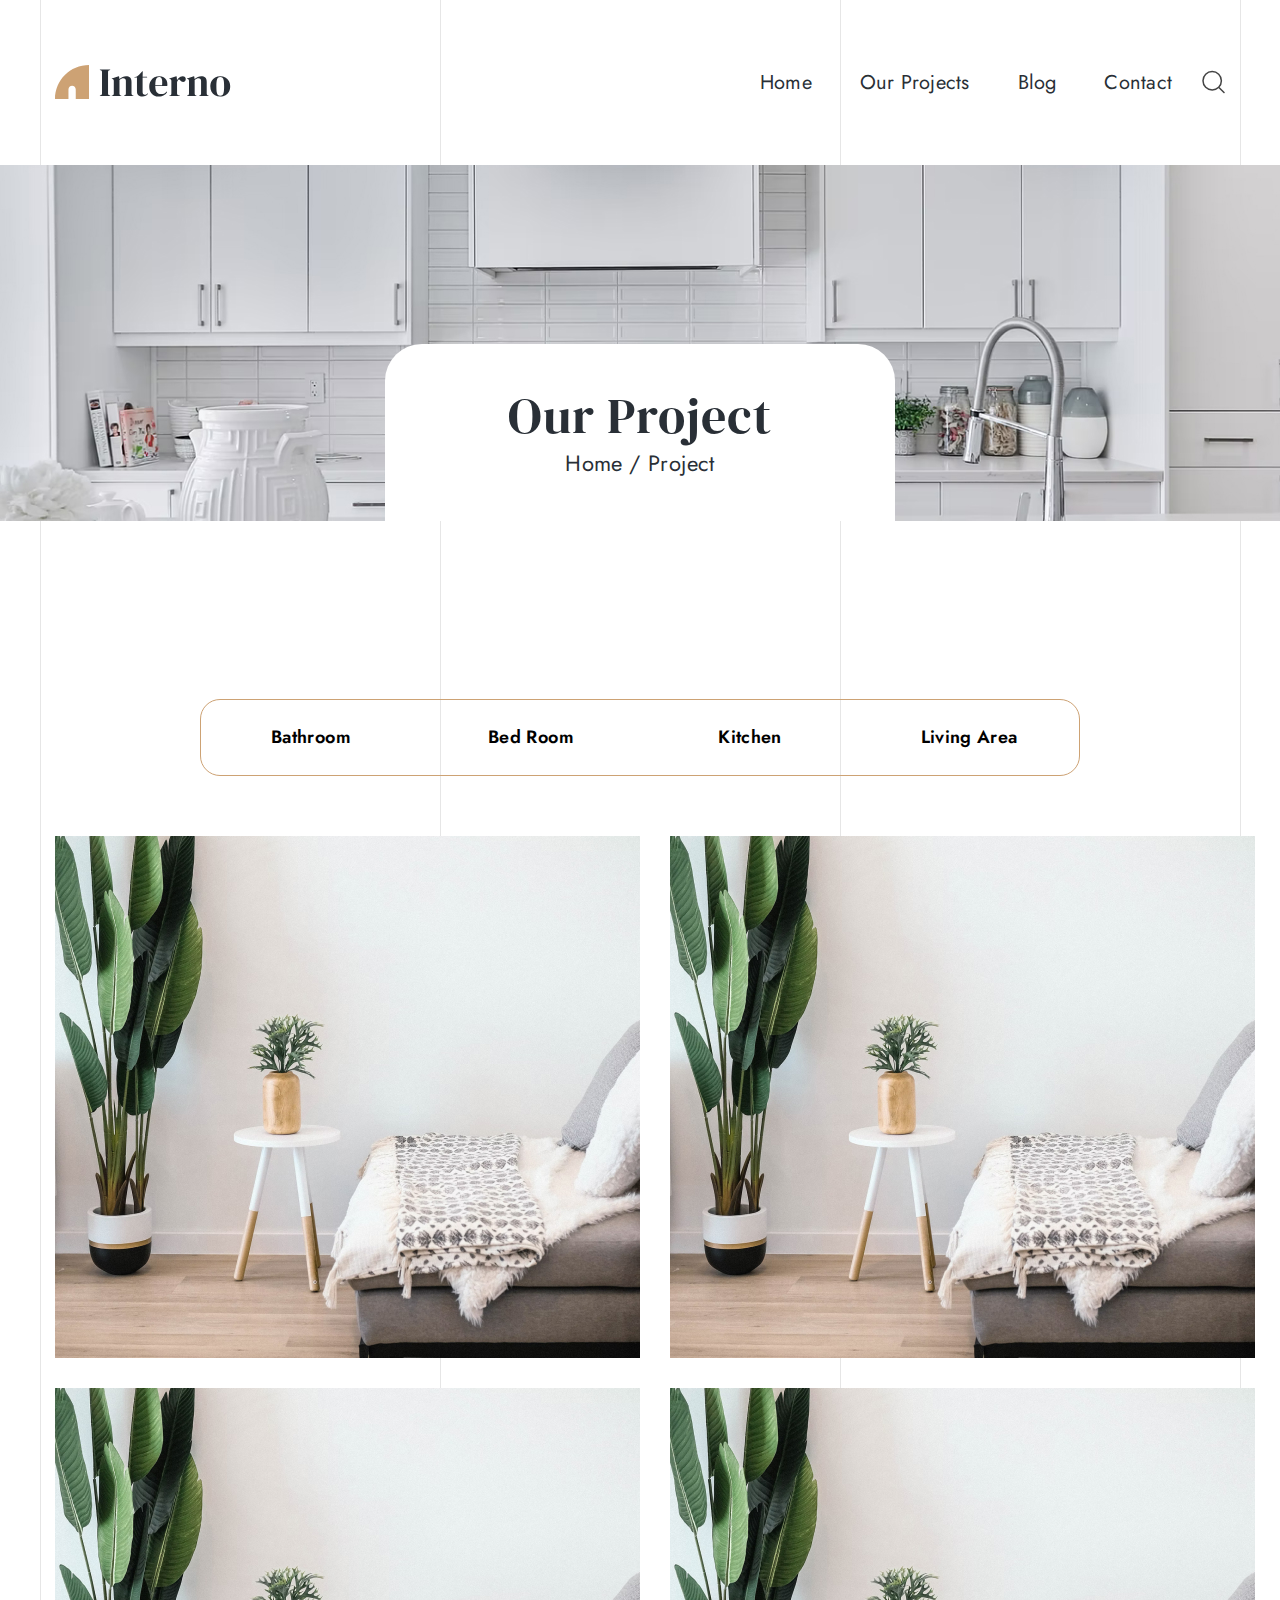
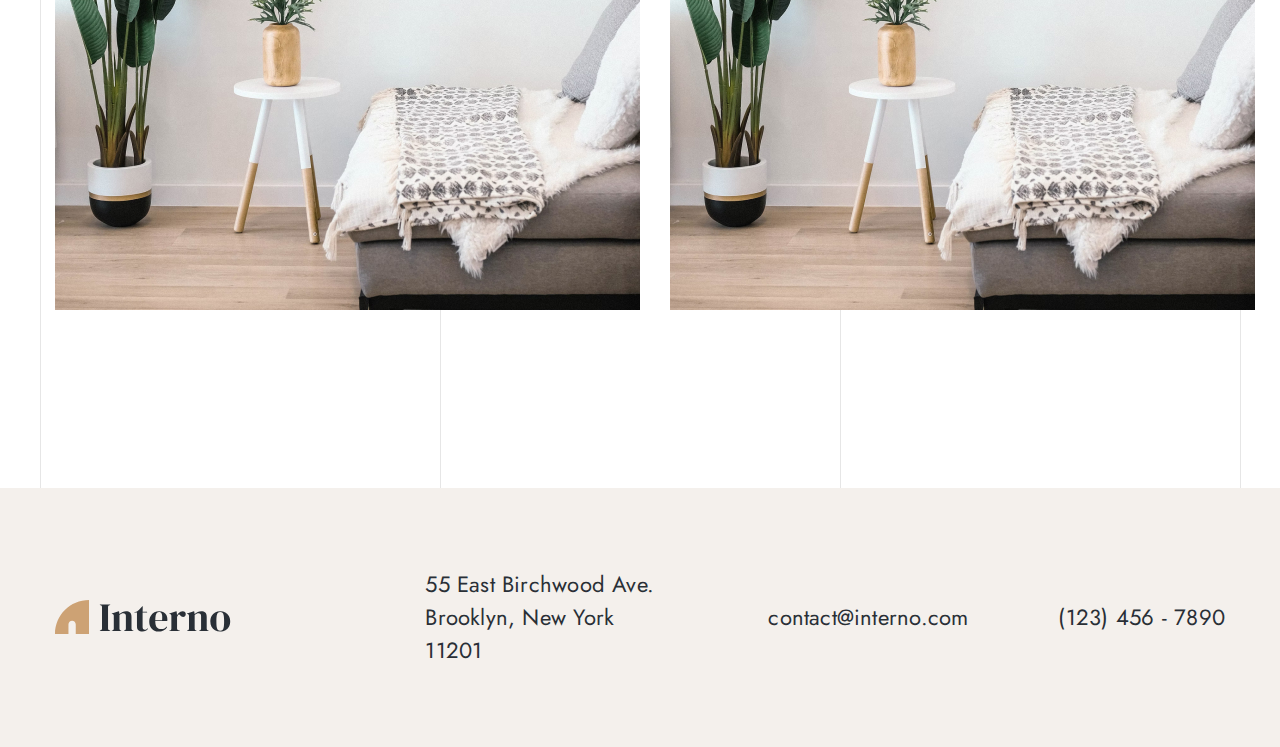
<file: portfolio.html>
<!DOCTYPE html>
<html lang="en">

<head>
    <meta charset="UTF-8">
    <meta name="viewport" content="width=device-width, initial-scale=1.0">
    <title>Interno</title>
    <link rel="stylesheet" href="./css/swiper-bundle.min.css" />
    <link rel="stylesheet" href="./css/style.css">

</head>

<body>
    <header>
        <div class="container">
            <div class="header">
                <a href="#" class="logo">
                    <img src="./img/logo.svg" alt="Логотип">
                </a>
                <nav>
                    <ul class="header__nav">
                        <li class="header__item">
                            <a href="./index.html" class="header__link">Home</a>
                        </li>
                        <li class="header__item">
                            <a href="./portfolio.html" class="header__link">Our Projects</a>
                        </li>
                        <li class="header__item">
                            <a href="blog.html" class="header__link">Blog</a>
                        </li>
                        <li class="header__item">
                            <a href="./contact.html" class="header__link">Contact</a>
                        </li>
                    </ul>
                </nav>
                <button class="header__search" onclick="openModal()">
                    <svg width="23" height="24" viewBox="0 0 23 24" fill="none" xmlns="http://www.w3.org/2000/svg">
                        <g opacity="0.8">
                            <path
                                d="M16.6837 17.1844L21.9994 22.5001M19.375 10.6875C19.375 15.7616 15.2616 19.875 10.1875 19.875C5.11338 19.875 1 15.7616 1 10.6875C1 5.61338 5.11338 1.5 10.1875 1.5C15.2616 1.5 19.375 5.61338 19.375 10.6875Z"
                                stroke-width="1.5" stroke-linecap="round" stroke-linejoin="round" />
                        </g>
                    </svg>
                </button>
                <button class="header__menu" onclick="openMenu()"></button>
            </div>
        </div>
    </header>

    <main>
        <div class="thumb">
            <img src="./img/bg-blog.jpg" alt="" class="thumb__img">
            <div class="thumb__info">
                <h2 class="thumb__title title-2">Our Project</h2>
                <ul class="breadcrums">
                    <li><a href="index.html">Home</a></li>
                    <li>Project</li>
                </ul>
            </div>
        </div>

        <div class="page">
            <div class="container">
                <div class="tabs">
                    <button class="tab-btn" onclick="openTab(event, 'tab1')">Bathroom</button>
                    <button class="tab-btn" onclick="openTab(event, 'tab2')">Bed Room</button>
                    <button class="tab-btn" onclick="openTab(event, 'tab3')">Kitchen</button>
                    <button class="tab-btn" onclick="openTab(event, 'tab4')">Living Area</button>
                </div>
                <div id="tab1" class="tab-content" style="display: block;">
                    <div class="tab-content__box">
                        <img src="./img/portfolio-img.jpg" alt="">
                        <img src="./img/portfolio-img.jpg" alt="">
                        <img src="./img/portfolio-img.jpg" alt="">
                        <img src="./img/portfolio-img.jpg" alt="">
                    </div>
                </div>
                <div id="tab2" class="tab-content">
                    <div class="tab-content__box">
                        <img src="./img/portfolio-img.jpg" alt="">
                        <img src="./img/portfolio-img.jpg" alt="">
                        <img src="./img/portfolio-img.jpg" alt="">
                    </div>
                </div>
                <div id="tab3" class="tab-content">
                    <div class="tab-content__box">
                        <img src="./img/portfolio-img.jpg" alt="">
                        <img src="./img/portfolio-img.jpg" alt="">
                        <img src="./img/portfolio-img.jpg" alt="">
                        <img src="./img/portfolio-img.jpg" alt="">
                        <img src="./img/portfolio-img.jpg" alt="">
                    </div>
                </div>
                <div id="tab4" class="tab-content">
                    <div class="tab-content__box">
                        <img src="./img/portfolio-img.jpg" alt="">
                        <img src="./img/portfolio-img.jpg" alt="">
                        <img src="./img/portfolio-img.jpg" alt="">
                        <img src="./img/portfolio-img.jpg" alt="">
                        <img src="./img/portfolio-img.jpg" alt="">
                        <img src="./img/portfolio-img.jpg" alt="">
                    </div>
                </div>
            </div>
        </div>


    </main>

    <footer class="footer">
        <div class="container">
            <div class="footer__wrapper">

                <a href="#" class="logo"><img src="./img/logo.svg" alt=""></a>
                <div class="footer__inner">
                    <address class="footer__address">55 East Birchwood Ave. Brooklyn, New York 11201</address>
                    <a class="footer__mail" href="mailto:contact@interno.com">contact@interno.com</a>
                    <a class="footer__tel" href="tel:+79001111111">(123) 456 - 7890</a>
                </div>
            </div>
        </div>
    </footer>

    <div class="overlay" id="overlay">
        <div class="modal-search">
            <div class="container">
                <form action="#" class="form-search">
                    <input type="text" class="form-search__input" placeholder="Search">
                    <button type="submit" class="form-search__submit">
                        <svg width="8" height="16" viewBox="0 0 8 16" fill="none" xmlns="http://www.w3.org/2000/svg">
                            <path d="M1.05714 15L7 8.31429L1.05714 1.62857" stroke-width="2" stroke-linecap="round"
                                stroke-linejoin="round" />
                        </svg>
                    </button>
                    <button type="button" class="form-search__close" onclick="closeModal()">
                        <svg width="22" height="22" viewBox="0 0 22 22" fill="none" xmlns="http://www.w3.org/2000/svg">
                            <path
                                d="M21.9783 1.38286L20.5715 -0.0222168L10.9548 9.57362L1.33939 -0.0222168L-0.0700684 1.38021L9.54663 10.9774L-0.0687413 20.5719L1.33674 21.9783L10.9548 12.3811L20.5701 21.977L21.9783 20.5745L12.3616 10.9774L21.9783 1.38286Z" />
                        </svg>
                    </button>
                </form>
            </div>
        </div>
    </div>
    <div class="overlay" id="overlayMenu">
        <div class="modal-menu">
            <div class="container">
                <nav>
                    <ul class="modal-menu__nav">
                        <li class="modal-menu__item">
                            <a href="./index.html" class="modal-menu__link">Home</a>
                        </li>
                        <li class="modal-menu__item">
                            <a href="./portfolio.html" class="modal-menu__link">Our Projects</a>
                        </li>
                        <li class="modal-menu__item">
                            <a href="blog.html" class="modal-menu__link">Blog</a>
                        </li>
                        <li class="modal-menu__item">
                            <a href="./contact.html" class="modal-menu__link">Contact</a>
                        </li>
                    </ul>
                </nav>
                <button type="button" class="modal-menu__close" onclick="closeMenu()">
                    <svg width="22" height="22" viewBox="0 0 22 22" fill="none" xmlns="http://www.w3.org/2000/svg">
                        <path
                            d="M21.9783 1.38286L20.5715 -0.0222168L10.9548 9.57362L1.33939 -0.0222168L-0.0700684 1.38021L9.54663 10.9774L-0.0687413 20.5719L1.33674 21.9783L10.9548 12.3811L20.5701 21.977L21.9783 20.5745L12.3616 10.9774L21.9783 1.38286Z" />
                    </svg>
                </button>
                </form>
            </div>
        </div>
    </div>
    <script src="./script/swiper-bundle.min.js"></script>
    <script src="./script/script.js"></script>
</body>

</html>
</file>
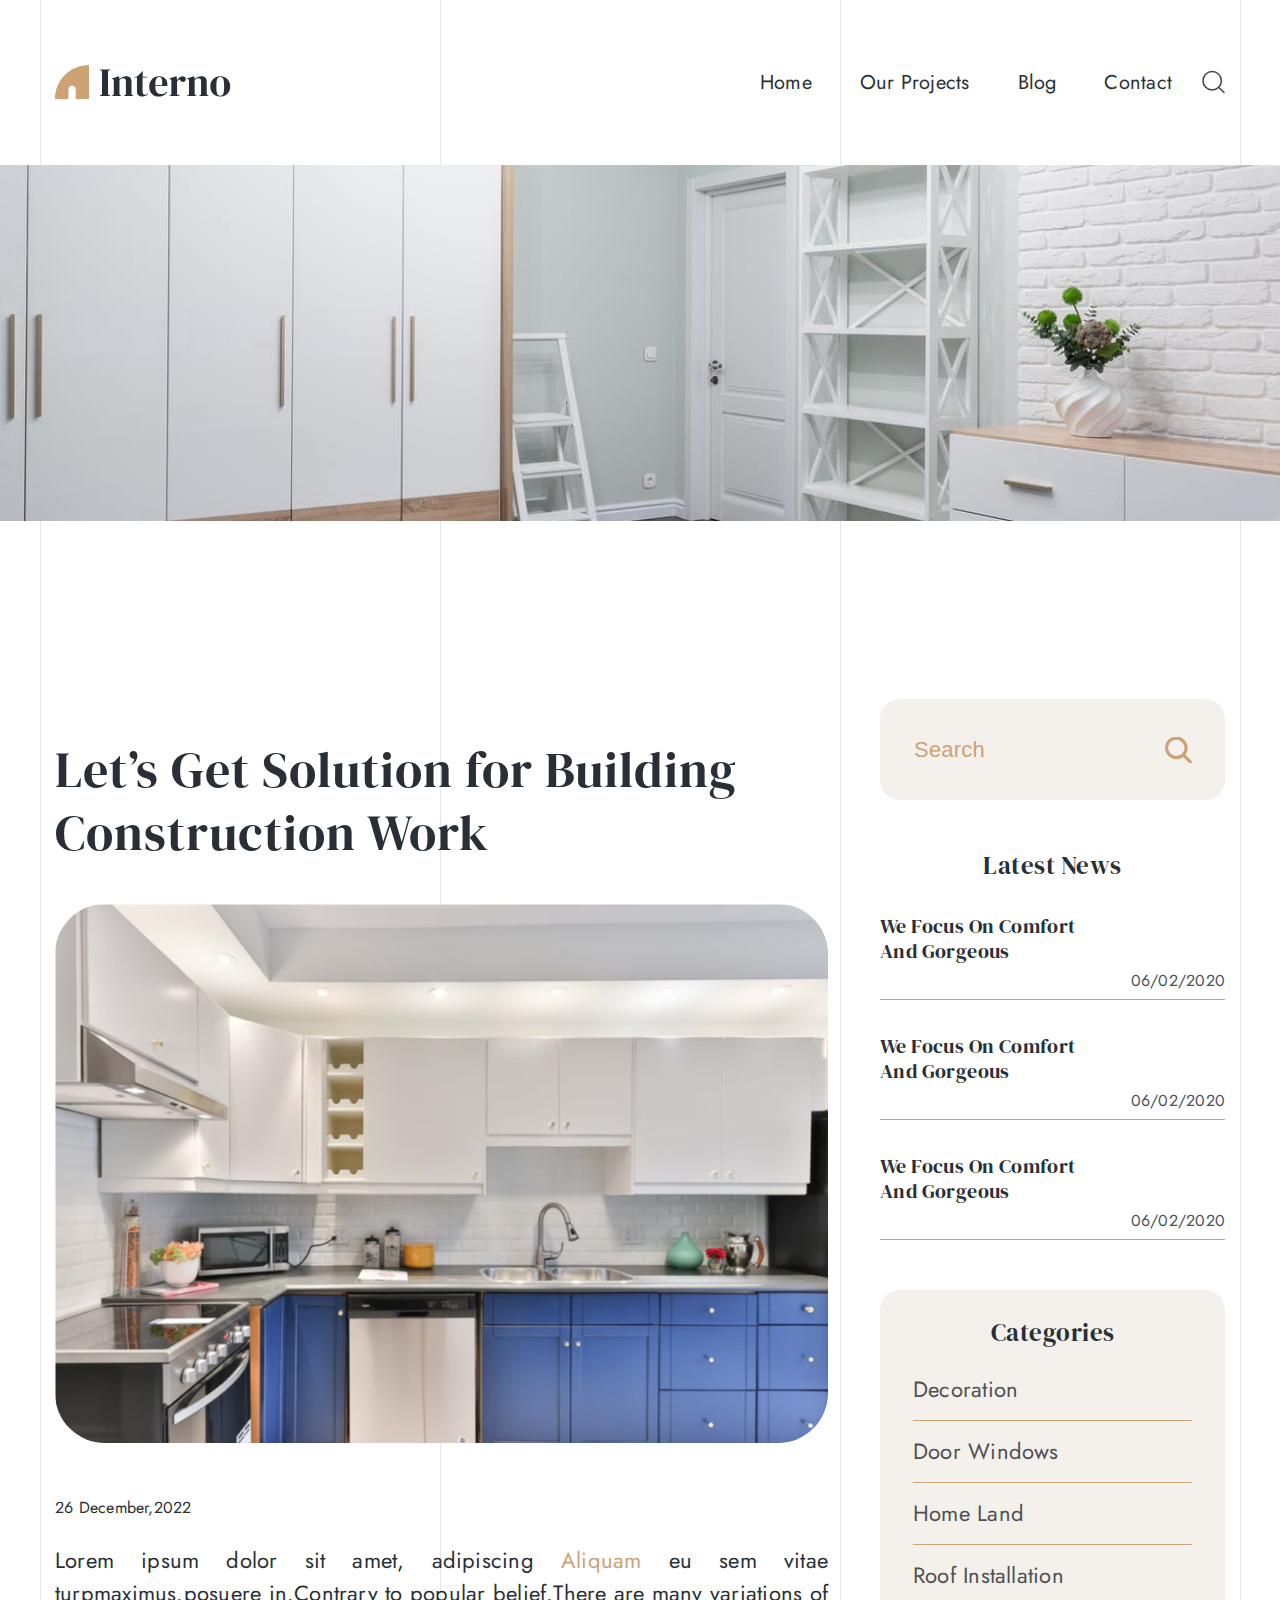
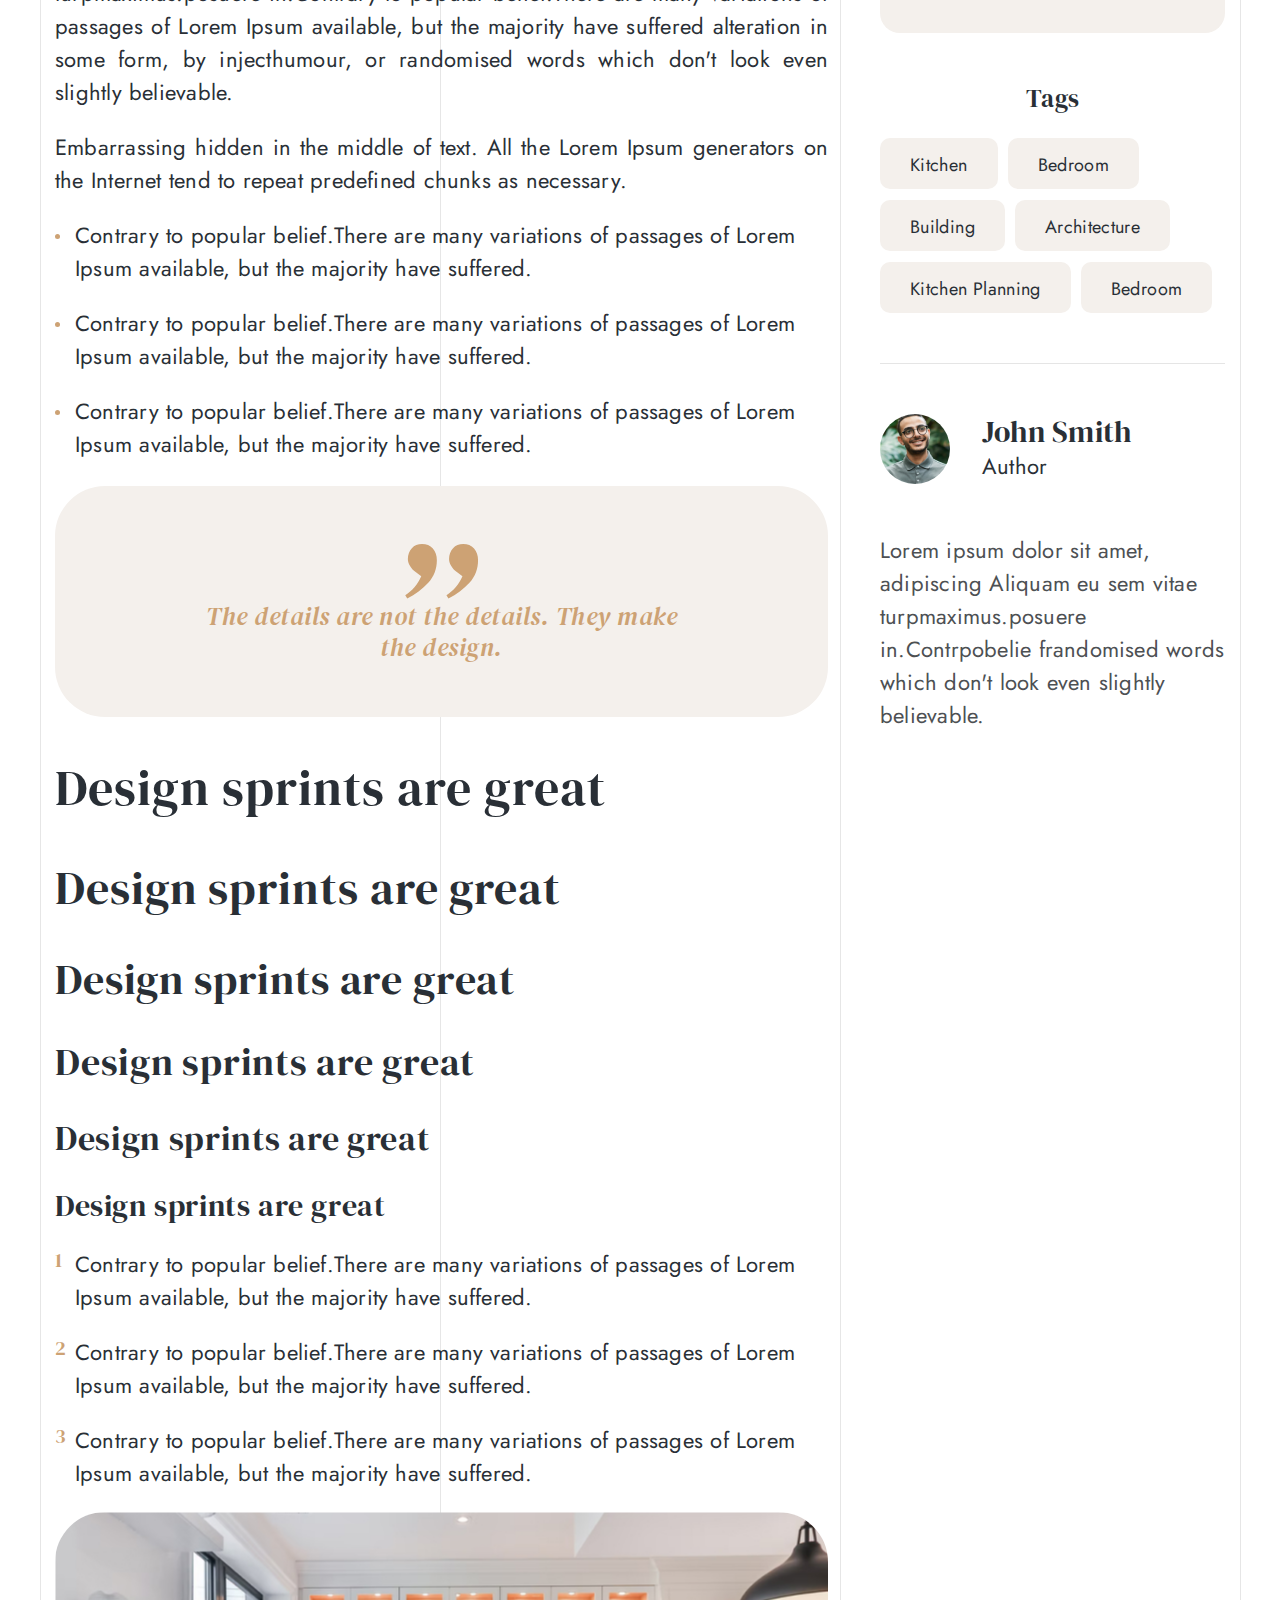
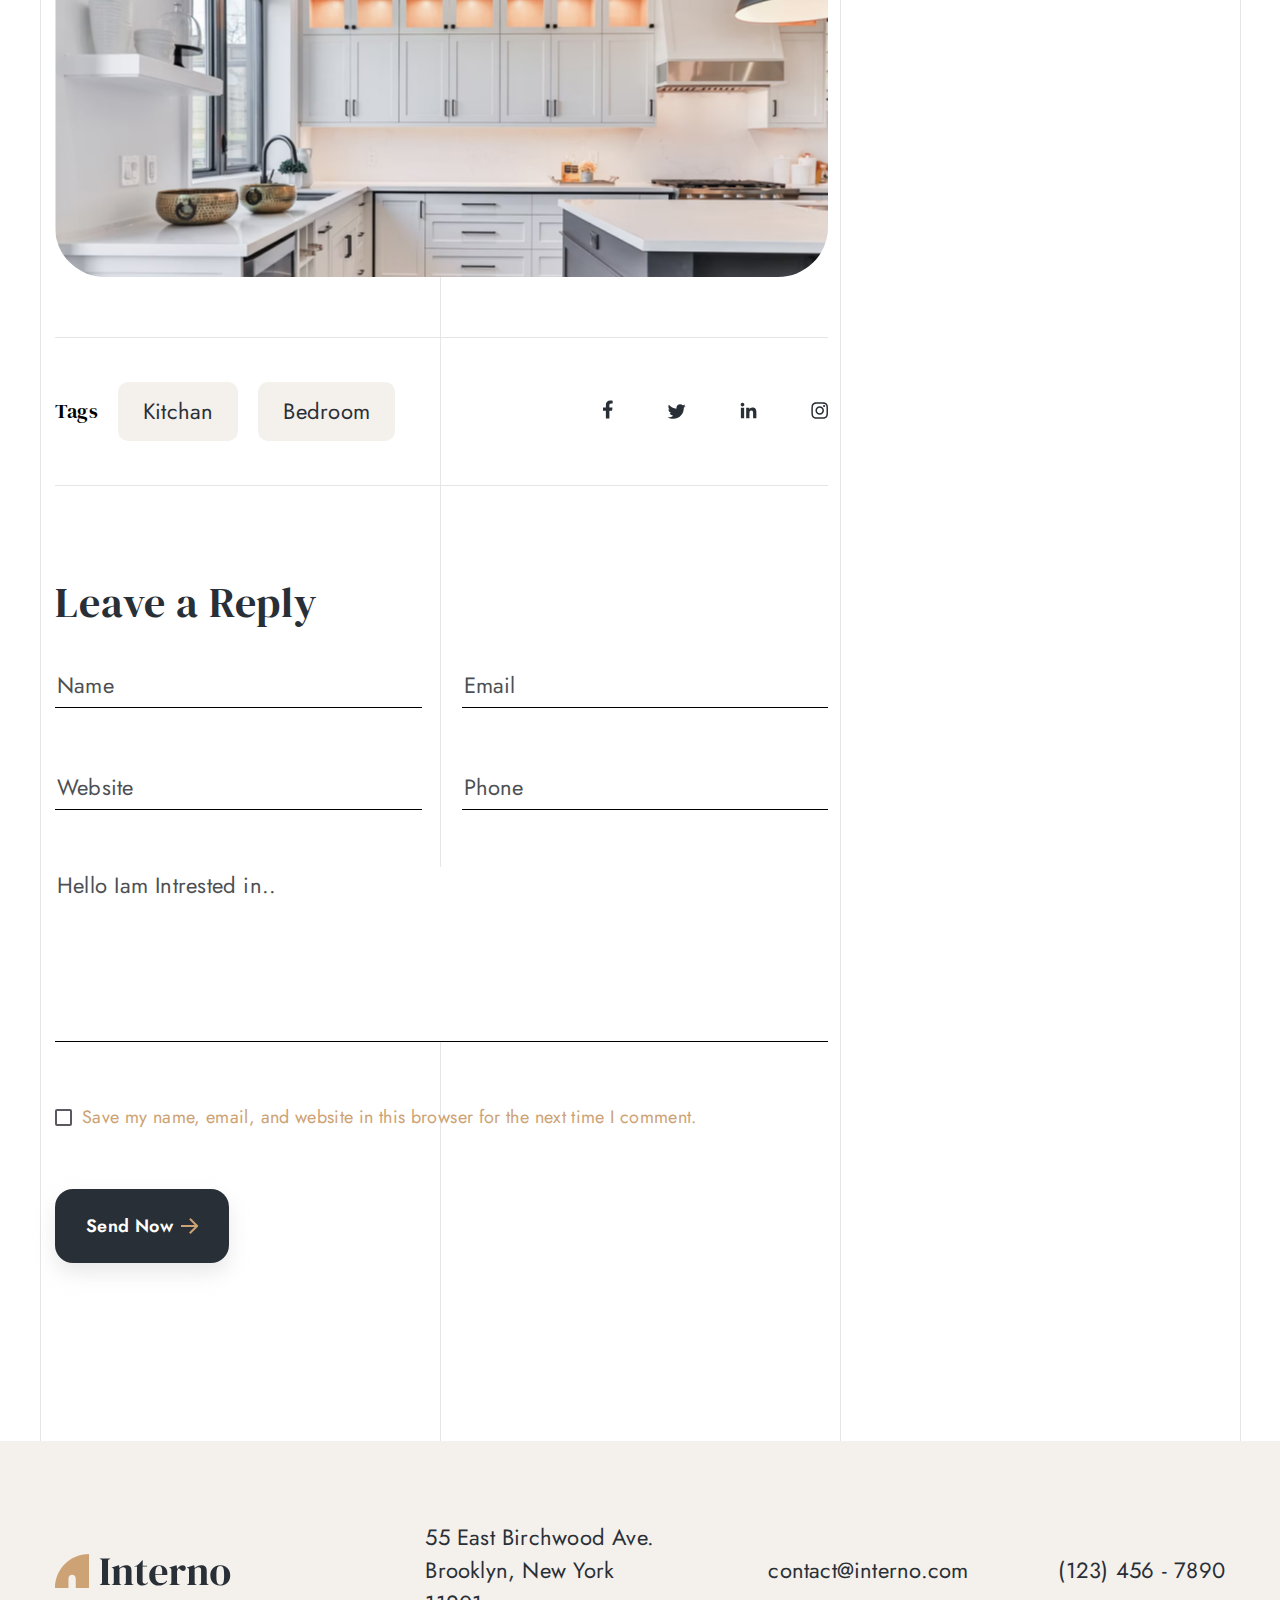
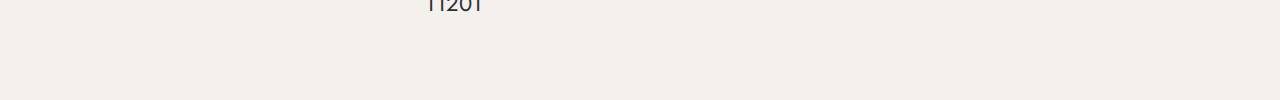
<file: post.html>
<!DOCTYPE html>
<html lang="en">

<head>
    <meta charset="UTF-8">
    <meta name="viewport" content="width=device-width, initial-scale=1.0">
    <title>Interno</title>
    <link rel="stylesheet" href="./css/swiper-bundle.min.css" />
    <link rel="stylesheet" href="./css/style.css">

</head>

<body>
    <header>
        <div class="container">
            <div class="header">
                <a href="#" class="logo">
                    <img src="./img/logo.svg" alt="Логотип">
                </a>
                <nav>
                    <ul class="header__nav">
                        <li class="header__item">
                            <a href="./index.html" class="header__link">Home</a>
                        </li>
                        <li class="header__item">
                            <a href="./portfolio.html" class="header__link">Our Projects</a>
                        </li>
                        <li class="header__item">
                            <a href="blog.html" class="header__link">Blog</a>
                        </li>
                        <li class="header__item">
                            <a href="./contact.html" class="header__link">Contact</a>
                        </li>
                    </ul>
                </nav>
                <button class="header__search" onclick="openModal()">
                    <svg width="23" height="24" viewBox="0 0 23 24" fill="none" xmlns="http://www.w3.org/2000/svg">
                        <g opacity="0.8">
                            <path
                                d="M16.6837 17.1844L21.9994 22.5001M19.375 10.6875C19.375 15.7616 15.2616 19.875 10.1875 19.875C5.11338 19.875 1 15.7616 1 10.6875C1 5.61338 5.11338 1.5 10.1875 1.5C15.2616 1.5 19.375 5.61338 19.375 10.6875Z"
                                stroke-width="1.5" stroke-linecap="round" stroke-linejoin="round" />
                        </g>
                    </svg>
                </button>
                <button class="header__menu" onclick="openMenu()"></button>
            </div>
        </div>
    </header>

    <main>
        <div class="thumb">
            <img src="./img/bg-single.jpg" alt="" class="thumb__img">
        </div>

        <div class="page">
            <div class="container">
                <div class="content">
                    <div class="post">
                        <article>
                            <header>
                                <h1>Let’s Get Solution for Building Construction Work</h1>
                            </header>
                            <div class="post__thumb">
                                <img src="./img/post-thumb.jpg" alt="">
                            </div>
                            <span class="post__date">26 December,2022 </span>

                            <div class="post-body">
                                <p>
                                    Lorem ipsum dolor sit amet, adipiscing <a href="#">Aliquam</a> eu sem vitae
                                    turpmaximus.posuere
                                    in.Contrary to popular belief.There are many variations of passages of Lorem Ipsum
                                    available, but the majority have suffered alteration in some form, by injecthumour,
                                    or
                                    randomised words which don't look even slightly believable.
                                </p>
                                <p>
                                    Embarrassing hidden in the middle of text. All the Lorem Ipsum generators on the
                                    Internet tend to repeat predefined chunks as necessary.
                                </p>
                                <ul>
                                    <li>Contrary to popular belief.There are many variations of passages of Lorem Ipsum
                                        available, but the majority have suffered.</li>
                                    <li>Contrary to popular belief.There are many variations of passages of Lorem Ipsum
                                        available, but the majority have suffered.</li>
                                    <li>Contrary to popular belief.There are many variations of passages of Lorem Ipsum
                                        available, but the majority have suffered.</li>
                                </ul>
                                <blockquote>
                                    The details are not the details. They make the design.
                                </blockquote>
                                <h1>Design sprints are great</h1>
                                <h2>Design sprints are great</h2>
                                <h3>Design sprints are great</h3>
                                <h4>Design sprints are great</h4>
                                <h5>Design sprints are great</h5>
                                <h6>Design sprints are great</h6>
                                <ol>
                                    <li>Contrary to popular belief.There are many variations of passages of Lorem Ipsum
                                        available, but the majority have suffered.</li>
                                    <li>Contrary to popular belief.There are many variations of passages of Lorem Ipsum
                                        available, but the majority have suffered.</li>
                                    <li>Contrary to popular belief.There are many variations of passages of Lorem Ipsum
                                        available, but the majority have suffered.</li>
                                </ol>
                                <figure>
                                    <img src="./img/post-img.jpg" alt="">
                                </figure>
                            </div>
                        </article>
                        <div class="content__footer">
                            <div class="content__tags">
                                <span class="content__tags-title">Tags</span>
                                <ul class="content__tags-list">
                                    <li class="content__tags-item"><a href="#">Kitchan</a></li>
                                    <li class="content__tags-item"><a href="#">Bedroom</a></li>
                                </ul>
                            </div>
                            <div class="content__social">
                                <ul class="content__social-list">
                                    <li class="content__social-item"><a href="#" target="_blank"><img
                                                src="./img/social/facebook.svg" alt=""></a></li>
                                    <li class="content__social-item"><a href="#" target="_blank"><img
                                                src="./img/social/twitter.svg" alt=""></a></li>
                                    <li class="content__social-item"><a href="#" target="_blank"><img
                                                src="./img/social/in.svg" alt=""></a></li>
                                    <li class="content__social-item"><a href="#" target="_blank"><img
                                                src="./img/social/intagramm.svg" alt=""></a></li>
                                </ul>
                            </div>
                        </div>
                        <div class="content__form">
                            <h3 class="content__form-title">Leave a Reply</h3>
                            <form action="#" class="contact-us__form">
                                <input type="text" placeholder="Name">
                                <input type="email" placeholder="Email">
                                <input type="text" placeholder="Website">
                                <input type="tel" placeholder="Phone">
                                <textarea placeholder="Hello Iam Intrested in.."></textarea>

                                <div class="contact-us__checkbox">
                                    <input type="checkbox" id="safe" class="checkbox">
                                    <label for="safe">Save my name, email, and website in this browser for the next time
                                        I comment.</label>
                                </div>
                                <div class="contact-us__btn">
                                    <button class="btn" type="submit">
                                        Send Now
                                    </button>
                                </div>
                            </form>
                        </div>

                    </div>
                    <!-- Сайдбар -->
                    <div class="sidebar">
                        <div class="widget widget-search">
                            <form class="widget-search__form" action="#">
                                <input class="widget-search__input" type="text" placeholder="Search">
                                <button class="widget-search__btn" type="submit"></button>
                            </form>

                        </div>

                        <div class="widget widget-latest">
                            <h4 class="widget__title title-3">
                                Latest News
                            </h4>
                            <ul class="widget-latest__list">
                                <li class="widget-latest__item">
                                    <a href="#" class="widget-latest__title">
                                        We Focus On Comfort
                                        And Gorgeous
                                    </a>
                                    <span class="widget-latest__date">06/02/2020</span>
                                </li>
                                <li class="widget-latest__item">
                                    <a href="#" class="widget-latest__title">
                                        We Focus On Comfort
                                        And Gorgeous
                                    </a>
                                    <span class="widget-latest__date">06/02/2020</span>
                                </li>
                                <li class="widget-latest__item">
                                    <a href="#" class="widget-latest__title">
                                        We Focus On Comfort
                                        And Gorgeous
                                    </a>
                                    <span class="widget-latest__date">06/02/2020</span>
                                </li>
                            </ul>
                        </div>

                        <div class="widget widget-category">
                            <h4 class="widget__title title-3">
                                Categories
                            </h4>
                            <ul class="widget-category__list">
                                <li class="widget-category__item">
                                    <a href="#" class="widget-category__title">
                                        Decoration
                                    </a>
                                </li>
                                <li class="widget-category__item">
                                    <a href="#" class="widget-category__title">
                                        Door Windows
                                    </a>
                                </li>
                                <li class="widget-category__item">
                                    <a href="#" class="widget-category__title">
                                        Home Land
                                    </a>
                                </li>
                                <li class="widget-category__item">
                                    <a href="#" class="widget-category__title">
                                        Roof Installation
                                    </a>
                                </li>
                            </ul>
                        </div>

                        <div class="widget widget-tags">
                            <h4 class="widget__title title-3">
                                Tags
                            </h4>
                            <ul class="widget-tags__list">
                                <li class="widget-tags__item">
                                    <a href="#" class="widget-tags__link">
                                        Kitchen
                                    </a>
                                </li>
                                <li class="widget-tags__item">
                                    <a href="#" class="widget-tags__link">
                                        Bedroom
                                    </a>
                                </li>
                                <li class="widget-tags__item">
                                    <a href="#" class="widget-tags__link">
                                        Building
                                    </a>
                                </li>
                                <li class="widget-tags__item">
                                    <a href="#" class="widget-tags__link">
                                        Architecture
                                    </a>
                                </li>
                                <li class="widget-tags__item">
                                    <a href="#" class="widget-tags__link">
                                        Kitchen Planning
                                    </a>
                                </li>
                                <li class="widget-tags__item">
                                    <a href="#" class="widget-tags__link">
                                        Bedroom
                                    </a>
                                </li>
                            </ul>
                        </div>

                        <div class="author">
                            <div class="author__head">
                                <div class="author__thumb">
                                    <img src="./img/author-photo.png" alt="" class="author__img">
                                </div>
                                <div class="author__info">
                                    <h4 class="author__name">John Smith</h4>
                                    <span class="author__role">Author</span>
                                </div>
                            </div>
                            <p class="author__text">
                                Lorem ipsum dolor sit amet, adipiscing Aliquam eu sem vitae
                                turpmaximus.posuere in.Contrpobelie frandomised words which don't look even slightly
                                believable.
                            </p>
                        </div>

                    </div>
                </div>
            </div>
        </div>


    </main>

    <footer class="footer">
        <div class="container">
            <div class="footer__wrapper">

                <a href="#" class="logo"><img src="./img/logo.svg" alt=""></a>
                <div class="footer__inner">
                    <address class="footer__address">55 East Birchwood Ave. Brooklyn, New York 11201</address>
                    <a class="footer__mail" href="mailto:contact@interno.com">contact@interno.com</a>
                    <a class="footer__tel" href="tel:+79001111111">(123) 456 - 7890</a>
                </div>
            </div>
        </div>
    </footer>

    <div class="overlay" id="overlay">
        <div class="modal-search">
            <div class="container">
                <form action="#" class="form-search">
                    <input type="text" class="form-search__input" placeholder="Search">
                    <button type="submit" class="form-search__submit">
                        <svg width="8" height="16" viewBox="0 0 8 16" fill="none" xmlns="http://www.w3.org/2000/svg">
                            <path d="M1.05714 15L7 8.31429L1.05714 1.62857" stroke-width="2" stroke-linecap="round"
                                stroke-linejoin="round" />
                        </svg>
                    </button>
                    <button type="button" class="form-search__close" onclick="closeModal()">
                        <svg width="22" height="22" viewBox="0 0 22 22" fill="none" xmlns="http://www.w3.org/2000/svg">
                            <path
                                d="M21.9783 1.38286L20.5715 -0.0222168L10.9548 9.57362L1.33939 -0.0222168L-0.0700684 1.38021L9.54663 10.9774L-0.0687413 20.5719L1.33674 21.9783L10.9548 12.3811L20.5701 21.977L21.9783 20.5745L12.3616 10.9774L21.9783 1.38286Z" />
                        </svg>
                    </button>
                </form>
            </div>
        </div>
    </div>
    <div class="overlay" id="overlayMenu">
        <div class="modal-menu">
            <div class="container">
                <nav>
                    <ul class="modal-menu__nav">
                        <li class="modal-menu__item">
                            <a href="./index.html" class="modal-menu__link">Home</a>
                        </li>
                        <li class="modal-menu__item">
                            <a href="./portfolio.html" class="modal-menu__link">Our Projects</a>
                        </li>
                        <li class="modal-menu__item">
                            <a href="blog.html" class="modal-menu__link">Blog</a>
                        </li>
                        <li class="modal-menu__item">
                            <a href="./contact.html" class="modal-menu__link">Contact</a>
                        </li>
                    </ul>
                </nav>
                <button type="button" class="modal-menu__close" onclick="closeMenu()">
                    <svg width="22" height="22" viewBox="0 0 22 22" fill="none" xmlns="http://www.w3.org/2000/svg">
                        <path
                            d="M21.9783 1.38286L20.5715 -0.0222168L10.9548 9.57362L1.33939 -0.0222168L-0.0700684 1.38021L9.54663 10.9774L-0.0687413 20.5719L1.33674 21.9783L10.9548 12.3811L20.5701 21.977L21.9783 20.5745L12.3616 10.9774L21.9783 1.38286Z" />
                    </svg>
                </button>
                </form>
            </div>
        </div>
    </div>
    <script src="./script/swiper-bundle.min.js"></script>
    <script src="./script/script.js"></script>
</body>

</html>
</file>
<file: css/style.css>
@import url('https://fonts.googleapis.com/css2?family=DM+Serif+Display:ital@0;1&family=Jost:ital,wght@0,100..900;1,100..900&display=swap');

/* Утилитарные стили */


html {
    box-sizing: border-box;
}

*,
*:before,
*:after {
    box-sizing: inherit;
}

.none {
    display: none !important;
}

body {
    /* font-family: "DM Serif Display", serif; */
    font-family: "Jost", sans-serif;
    font-size: 22px;
    line-height: 1.5;
    letter-spacing: 0.01em;
    margin: 0;
    background-image: url(/img/line.svg);
    background-repeat: repeat-y;
    background-position: center;
    color: #292F36;
}

.container {
    max-width: 1200px;
    margin: 0 auto;
    padding-left: 15px;
    padding-right: 15px;
}

.content {
    display: grid;
    grid-template-columns: 1fr 345px;
    column-gap: 52px;
}

.page {
    padding-top: 178px;
    padding-bottom: 178px;
}

.title-2,
.title-3 {
    font-family: "DM Serif Display", serif;
    font-size: 50px;
    line-height: 1.25;
    letter-spacing: 0.02em;
    margin: 0;
    text-align: center;
    font-weight: 400;
}

.title-3 {
    font-size: 25px;
}

.btn {
    display: inline-block;
    font-family: inherit;
    font-weight: 600;
    font-size: 18px;
    line-height: 125%;
    letter-spacing: 0.02em;
    color: #fff;
    border: none;
    box-shadow: 0 10px 20px 0 rgba(192, 192, 192, 0.35);
    background: #292f36;
    border-radius: 18px;
    padding: 26px 56px 26px 31px;
    position: relative;
    cursor: pointer;
    text-decoration: none;
}

.btn::after {
    content: "";
    position: absolute;
    width: 18px;
    height: 17px;
    top: 50%;
    transform: translateY(-50%);
    right: 30px;
    background-image: url(/img/arrow.svg);
}

.btn-big {
    padding: 26px 78px 26px 54px;
}

.btn-big::after {
    right: 55px;
}

/* Стили по блокам */

.header {
    display: flex;
    align-items: center;
    padding-top: 43px;
    padding-bottom: 45px;
}

.header__menu {
    display: none;
}

.header>nav {
    margin-left: auto;
}

.logo {
    font-size: 0;
}

.header__nav,
.modal-menu__nav {
    display: flex;
    list-style-type: none;
    padding-left: 0;
}

.header__item+.header__item {
    margin-left: 48px;
}

.header__search {
    margin-left: 30px;
    /* display: flex;
    align-items: center; */
}

.header__link {
    color: #292f36;
    font-size: 20px;
    line-height: 1.25;
    text-decoration: none;
    transition: .3s;
}

.header__link:hover {
    color: #CDA274;
}

.header__search {
    padding: 0;
    border: none;
    background-color: transparent;
    display: flex;
    cursor: pointer;
}

.header__search svg {
    stroke: #141414;
    transition: .3s;
}

.header__search:hover svg {
    stroke: #CDA274;
}

.footer {
    background-color: #f4f0ec;
    padding-top: 80px;
    padding-bottom: 80px;
}

.footer a {
    text-decoration: none;
    color: inherit;
}

.footer__wrapper {
    display: flex;
    justify-content: space-between;
    align-items: center;
}

.footer__inner {
    display: flex;
    justify-content: space-between;
    align-items: center;
    column-gap: 90px;
}


.footer__address {
    max-width: 253px;
    font-style: normal;
}

.overlay {
    position: fixed;
    z-index: 999;
    top: -100vh;
    right: 0;
    left: 0;
    height: 100vh;
    background-color: rgba(0, 0, 0, 0.5);
    transition: .3s;
}

.modal-search,
.modal-menu {
    background-color: #fff;
    padding-top: 47px;
    padding-bottom: 47px;
}

.form-search {
    display: flex;
    justify-content: space-between;
    align-items: center;
    column-gap: 40px;
}

.form-search__input {
    max-width: 1046px;
    display: flex;
    flex-grow: 1;
    height: 45px;
    border: none;
    border-bottom: 1px #000 solid;
    font-size: 22px;
    line-height: 1.5;
    letter-spacing: 0.01em;
    color: #4d5053;
    outline: none;
}

.form-search__input::placeholder {
    font-size: 22px;
    line-height: 1.5;
    letter-spacing: 0.01em;
    color: #4d5053;

}

.form-search__submit {
    border: 1px #CDA274 solid;
    width: 52px;
    aspect-ratio: 1;
    border-radius: 50%;
    background-color: transparent;
    padding: 0;
    cursor: pointer;
    transition: .3s;
}

.form-search__submit:hover {
    background-color: #CDA274;
}

.form-search__submit svg {
    stroke: #292F36;
}

.form-search__submit:hover svg {
    stroke: #fff;
}

.form-search__close,
.modal-menu__close {
    border: none;
    background-color: transparent;
    padding: 0;
    display: flex;
    align-items: center;
    justify-content: center;
    width: 25px;
    aspect-ratio: 1;
    cursor: pointer;
}

.form-search__close svg,
.modal-menu__close svg {
    fill: #292F36;
    transition: .3s;
}

.form-search__close:hover svg,
.modal-menu__close:hover svg {
    fill: #CDA274;
}

.modal-menu {
    position: relative;
}

.modal-menu__nav {
    font-size: 20px;
    flex-direction: column;
    column-gap: 25px;
    align-items: center;
}

.modal-menu__item:hover {
    color: #CDA274;
}

.modal-menu__link {
    font-size: inherit;
    text-decoration: none;
    color: inherit;
    transition: .3s;
}

.modal-menu__close {
    position: absolute;
    top: 55px;
    right: 15px;
    transform: translate(-50%, -50%);
}

.hero {
    position: relative;
    height: calc(100vh - 165px);
    min-height: 400px;
    max-height: 1042px;
    overflow: hidden;
    display: flex;
    align-items: center;
    border-radius: 0 0 0 30vh;
}

.hero__img {
    width: 100%;
    height: 100%;
    position: absolute;
    top: 0;
    left: 0;
    object-fit: cover;
    z-index: -1;
}

.hero>.container {
    flex-basis: 100%;
}

.hero__title {
    font-size: 85px;
    font-family: "DM Serif Display", serif;
    font-weight: 400;
    line-height: 1.25;
    margin: 0;
    max-width: 560px;
}

.hero__text {
    max-width: 560px;
    margin: 0;
}

.about {
    padding-top: 196px;
    padding-bottom: 198px;
}

.about>.container {
    display: flex;
    justify-content: space-between;
    align-items: center;
    column-gap: 75px;
}

.about__info {
    flex-basis: calc(100% - 700px);
}

.about__info>.title-2 {
    max-width: 430px;
    margin-bottom: 33px;
}


.about__info>p {
    max-width: 475px;
    margin-top: 0;
    margin-bottom: 1em;
}

.about__info>p:last-of-type {
    margin-bottom: 45px;
}

.about__phone {
    max-width: 280px;
    margin-bottom: 45px;
    text-decoration: none;
    color: inherit;
    display: flex;
    align-items: center;
    column-gap: 15px;
}

.about__phone-img {
    flex-basis: 93px;
    aspect-ratio: 1;
    display: flex;
    justify-content: center;
    align-items: center;
    border-radius: 50%;
    background-color: #F4F0EC;
}

.about__phone-inner>p {
    margin: 0;
}

.about__phone-number {
    font-weight: 700;
    font-size: 24px;
}

.about__img {
    flex-basis: 653px;
    height: 700px;
    border-radius: 0 35vh 0 15vh;
    overflow: hidden;
    position: relative;
}

.about__img>img {
    width: 100%;
    height: 100%;
    position: absolute;
    left: 50%;
    top: 50%;
    transform: translate(-50%, -50%);
    object-fit: cover;
}

.swiper {}

.feedback-swiper {
    transition: .3s;
}

.swiper-wrapper {}

.feedback-swiper__slide {
    padding: 88px 225px 183px;
    box-sizing: border-box;
    background-color: #F4F0EC;
    border-radius: 70px;
}

.feedback-swiper__title {
    /* max-width: 650px; */
    /* margin: 0 auto 90px; */
    margin-bottom: 90px;
}

.feedback-swiper__inner {
    /* max-width: 750px; */
    /* margin: 0 auto; */
    margin: 0;
}

.feedback-swiper__text {
    font-family: "DM Serif Display", serif;
    font-style: italic;
    font-size: 35px;
    line-height: 1.25;
    letter-spacing: 0.02em;
    text-align: center;
    padding-top: 50px;
    margin-top: 0;
    margin-bottom: 35px;
    position: relative;
}

.feedback-swiper__text::before {
    content: '';
    display: block;
    width: 31px;
    height: 24px;
    background-image: url(/img/quotes.svg);
    position: absolute;
    top: 0;
    left: 50%;
    transform: translateX(-50%);

}

.feedback-swiper__author {
    text-transform: uppercase;
    text-align: center;
    margin: 0;
}

.feedback-swiper__prev,
.feedback-swiper__next {
    width: 52px;
    height: 52px;
    background-color: #fff;
    border-radius: 50%;
}

.feedback-swiper__prev::after,
.feedback-swiper__next::after {
    content: '';
    display: block;
    width: 8px;
    height: 16px;
    background-image: url(/img/feedback-arrow.svg);
}

.feedback-swiper__next::after {
    transform: rotate(180deg);
}


.clients__list {
    display: flex;
    justify-content: space-between;
    align-items: center;
    list-style-type: none;
    padding-left: 0;
    margin: 0;
}

.clients__item {
    display: block;
}

.numbers {
    padding-top: 151px;
    padding-bottom: 151px;
    background-color: #F4F0EC;
}


.numbers__list {
    display: flex;
    justify-content: space-between;
    align-items: center;
    list-style-type: none;
    padding-left: 0;
    margin: 0;
}

.numbers__item {
    flex-basis: 25%;
    text-align: center;
    position: relative;
}

.numbers__item::after {
    content: '';
    position: absolute;
    display: block;
    width: 1px;
    height: 130px;
    background-color: #cda274;
    right: 0;
    top: calc(50% - 65px);
}

.numbers__item:last-child:after {
    display: none;
}

.numbers__item span {
    display: block;
    font-family: "DM Serif Display", serif;
    font-size: 85px;
    line-height: 1.25;
    letter-spacing: 0.02em;
    color: #cda274;
    margin-bottom: 16px;
}

.numbers__item p {
    margin: 0;
}

.article__list {
    display: grid;
    grid-template-columns: repeat(3, 1fr);
    gap: 27px;
    padding-left: 0;
    margin: 0;
    list-style-type: none;
}

.article__item,
.article-last__wrapper {
    padding: 21px 21px 38px 21px;
    border: 1px solid #e7e7e7;
    border-radius: 62px;
    box-shadow: 0 10px 30px 0 rgba(255, 255, 255, 0.25);
}

.article__item:hover,
.article-last__wrapper:hover {
    background-color: #f4f0ec;
}

.article__item-thumb {
    overflow: hidden;
    border-radius: 45px 45px 0 0;
    position: relative;
    margin-bottom: 21px;
}

.article__item-thumb img {
    object-fit: cover;
    width: 100%;
    height: 100%;
}

.article__item-tag {
    position: absolute;
    left: 20px;
    bottom: 20px;
    display: inline-block;
    font-size: 16px;
    letter-spacing: 0.01em;
    text-transform: capitalize;
    color: #4d5053;
    padding: 4px 9px 8px 11px;
    border-radius: 8px 8px 8px 0;
    background-color: #fff;

}

.article__item-title {
    margin-bottom: 30px;
}

.article__item-inner {
    display: flex;
    align-items: center;
    justify-content: space-between;
}

.article__date,
.article-last__date {
    font-size: 16px;
    letter-spacing: 0.01em;
    text-transform: capitalize;
    color: #4d5053;
}

.article__link,
.article-last__link {
    display: block;
    width: 52px;
    height: 52px;
    border-radius: 50%;
    background-color: #f4f0ec;
    display: flex;
    align-items: center;
    justify-content: center;
}

.article__item:hover .article__link,
.article-last:hover .article-last__link {
    background-color: #fff;
}

.article__link svg,
.article-last__link svg {
    stroke: #292F36;
}

.subscribe .container {
    background: #292f36;
    border-radius: 70px;
    padding-top: 80px;
    padding-bottom: 80px;
}

.subscribe__inner {
    max-width: 600px;
    margin: 0 auto;
    color: #fff;
    text-align: center;
}

.subscribe__title {
    margin-bottom: 11px;
}

.subscribe__text {
    margin-bottom: 32px;
    margin-top: 0;
}

.subscribe__form {
    max-width: 400px;
    margin: 0 auto;
    position: relative;
    overflow: hidden;
    display: flex;
}

.subscribe__form input,
.subscribe__form button {
    border: none;
    height: 75px;
}

.subscribe__form input {
    flex-basis: calc(100% - 136px);
    outline: none;
    padding: 0;
    font-weight: 500;
    font-size: 18px;
    line-height: 1.11;
    padding-left: 20px;
    padding-right: 10px;

    border-radius: 18px 0 0 18px;
}

.subscribe__form input::placeholder {
    font-weight: 500;
    font-size: 18px;
    line-height: 1.11;
    color: #98a2b3;
}

.subscribe__form button {
    background-color: #CDA274;
    border: 1px solid #CDA274;
    flex-basis: 136px;
    font-weight: 600;
    font-size: 18px;
    line-height: 1.11;
    padding: 0;
    color: #fff;
    cursor: pointer;
    border-radius: 0 18px 18px 0;
    transition: .3s;
}

.subscribe__form button:hover {
    color: #CDA274;
    background-color: #fff;
}

.contact-us {
    padding-top: 200px;
    padding-bottom: 155px;
}

.contact-us__title {
    max-width: 650px;
    text-align: center;
    margin: 0 auto;
    margin-bottom: 77px;
}

.contact-us__form {
    max-width: 800px;
    margin: 0 auto;
    display: grid;
    grid-template-columns: repeat(2, 1fr);
    gap: 57px 40px;
}

.contact-us__form input,
.contact-us__form textarea {
    border: none;
    border-bottom: 1px solid #000;
    outline: none;
}

.contact-us__form input,
.contact-us__form textarea,
.contact-us__form input::placeholder,
.contact-us__form textarea::placeholder {
    font-family: "Jost", sans-serif;
    font-size: 22px;
    line-height: 1.5;
    letter-spacing: 0.01em;
    color: #4d5053;
}

.contact-us__form input,
.contact-us__form textarea {
    color: #000;
}

.contact-us__form input {
    height: 45px;
}

.contact-us__form textarea {
    height: 175px;
    resize: none;
}

.contact-us__form textarea,
.contact-us__btn {
    grid-column: 1/3;
}

.contact-us__btn {
    margin: 0 auto;
}

.thumb {
    position: relative;
    width: 100%;
    height: 356px;
}

.thumb__img {
    position: absolute;
    width: 100%;
    height: 100%;
    left: 50%;
    top: 50%;
    transform: translate(-50%, -50%);
    object-fit: cover;
    z-index: -1;
}

.thumb__info {
    position: absolute;
    bottom: 0;
    left: 0;
    right: 0;
    margin: 0 auto;
    max-width: 510px;
    padding-top: 41px;
    padding-bottom: 41px;
    background-color: #fff;
    text-align: center;
    border-radius: 37px 37px 0 0;
}

.thumb__title {
    margin: 0;
}

.breadcrums {
    margin: 0;
    list-style-type: none;
    padding-left: 0;
    display: flex;
    justify-content: center;
    column-gap: 26px;
}

.breadcrums>li {
    position: relative;
}

.breadcrums>li::after {
    display: block;
    content: '/';
    position: absolute;
    top: 0;
    right: -18px;
}

.breadcrums>li:last-child::after {
    display: none;
}

.breadcrums a {
    text-decoration: none;
    color: inherit;
}

.article-last {
    margin-bottom: 150px;
}

.artilce-last__title {
    margin-bottom: 27px;
}

.article-last__wrapper {
    padding: 22px;
    display: grid;
    grid-template-columns: repeat(2, 1fr);
    gap: 4vw;
}

.article-last__thumb {
    width: 100%;
    height: 478px;
    border-radius: 50px;
    overflow: hidden;
    position: relative;
}

.article-last__thumb img {
    position: absolute;
    left: 50%;
    top: 50%;
    transform: translate(-50%, -50%);
    object-fit: cover;
    width: 100%;
    height: 100%;
}

.article-last__content {
    display: flex;
    flex-direction: column;
    justify-content: center;
}

.article-last__title {
    margin-bottom: 22px;
}

.article-last__text {
    margin: 0;
    margin-bottom: 1em;
}

.article-last__title,
.article-last__text {
    max-width: 460px;
}

.article-last__text:last-of-type {
    margin-bottom: 41px;
}

.article-last__inner {
    display: flex;
    align-items: center;
    justify-content: space-between;
}

.article__title {
    text-align: left;
    margin-bottom: 30px;
}

.pagination {
    display: flex;
    justify-content: center;
    align-items: center;
    column-gap: 20px;
    margin-top: 51px;
}

.pagination>* {
    display: flex;
    justify-content: center;
    align-items: center;
    font-size: 16px;
    width: 52px;
    height: 52px;
    border: 1px solid #CDA274;
    border-radius: 50%;
    text-decoration: none;
    color: inherit;
    transition: .3s;
    position: relative;
}

.pagination>span {
    pointer-events: none;
    border-color: #F4F0EC;
    background-color: #F4F0EC;
}

.pagination>a:hover {
    background-color: #CDA274;
    color: #fff;
}

.pagination-next {
    background-repeat: no-repeat;
    background-position: center center;
    background-image: url(/img/pagination-arrow.svg);
}

.widget {
    margin-top: 50px;
    margin-bottom: 50px;
}

.sidebar>.widget:first-child {
    margin-top: 0;
}

/* Виджет поиска */

.widget-search__form {
    position: relative;
}

.widget-search__input {
    width: 100%;
    padding: 33px;
    border: 1px solid transparent;
    border-radius: 20px;
    font-size: 22px;
    line-height: 1.5;
    letter-spacing: 0.01em;
    color: #cda274;
    outline: none;
    background-color: #f4f0ec;
}

.widget-search__input::placeholder {
    font-size: 22px;
    line-height: 1.5;
    letter-spacing: 0.01em;
    color: #cda274;
}

.widget-search__input:focus {
    background-color: #fff;
    border: 1px solid #cda274;
}

.widget-search__btn {
    position: absolute;
    top: 50%;
    right: 33px;
    transform: translateY(-50%);
    width: 27px;
    height: 27px;
    padding: 0;
    border: none;
    cursor: pointer;
    background-color: transparent;
    background-image: url(/img/widget-search-icon.svg);
}

/* Виджет последних записей */

.widget-latest>.widget__title {
    margin-bottom: 33px;
}

.widget-latest__list,
.widget-category__list,
.widget-tags__list {
    padding-left: 0;
    margin: 0;
    list-style-type: none;
}

.widget-latest__item {
    padding-bottom: 6px;
    border-bottom: 1px solid #cda274;
    margin-bottom: 34px;
}

.widget-latest__item:last-child {
    margin-bottom: 0;
}

.widget-latest__title {
    display: block;
    margin-bottom: 5px;
    text-decoration: none;
    color: inherit;

    max-width: 200px;

    font-family: "DM Serif Display", serif;
    font-weight: 400;
    font-size: 20px;
    line-height: 1.25;
    letter-spacing: 0.02em;
    transition: .3s;
}

.widget-latest__title:hover,
.widget-category__title:hover {
    color: #cda274;
}

.widget-latest__date {
    font-size: 16px;
    text-transform: capitalize;
    color: #4d5053;
    display: block;
    text-align: right;
}

/* Виджет категорий */

.widget-category {
    padding: 27px 33px;
    background-color: #f4f0ec;
    border-radius: 20px;
}

.widget-category>.widget__title {
    margin-bottom: 10px;
}


.widget-category__item {
    border-bottom: 1px solid #cda274;
}

.widget-category__item:last-child {
    border-bottom: none;
}

.widget-category__title {
    text-decoration: none;
    display: block;
    color: inherit;
    padding-top: 14px;
    padding-bottom: 14px;
    color: #4d5053;
    transition: .3s;
}

.widget {}

.widget-tags>.widget__title {
    margin-bottom: 24px;
}

.widget-tags__list {
    display: flex;
    justify-content: start;
    flex-wrap: wrap;
    gap: 11px 10px;
}

.widget-tags__item {
    padding: 9px 30px;
    background-color: #f4f0ec;
    border-radius: 10px;
    transition: .3s;
}

.widget-tags__item:hover {
    background-color: #292f36;
    border-radius: 10px;
    color: #fff;
}

.widget-tags__link {
    /* font-weight: 400; */
    font-size: 18px;
    line-height: 1.25;
    letter-spacing: 0.02em;
    text-decoration: none;
    color: inherit;
}

/* Блок с автором */
.author {
    padding-top: 50px;
    border-top: 1px solid #e5e5e5;
}

.author__head {
    display: flex;
    column-gap: 32px;
    align-items: center;
    margin-bottom: 50px;
}

.author__thumb {
    flex-basis: 70px;
    height: 70px;
    flex-shrink: 0;
    border-radius: 50%;
    overflow: hidden;
}


.author__info {}

.author__name {
    font-family: "DM Serif Display", serif;
    font-weight: 400;
    font-size: 30px;
    line-height: 1.2;
    margin: 0;
}

.author__text {
    color: #4d5053;
}

/* Стили для поста блога */

.post h1,
.post h2,
.post h3,
.post h4,
.post h5,
.post h6 {
    font-family: "DM Serif Display", serif;
    font-weight: 400;
    font-size: 50px;
    line-height: 1.25;
    letter-spacing: 0.02em;
    margin-top: 0.8em;
    margin-bottom: 0.8em;
}

.post h2 {
    font-size: 46px;
}

.post h3 {
    font-size: 42px;
}

.post h4 {
    font-size: 38px;
}

.post h5 {
    font-size: 34px;
}

.post h6 {
    font-size: 30px;
}

.post article {
    margin-bottom: 60px;
}

.post-body p {
    text-align: justify
}

.post-body ul,
.post-body ol {
    list-style-type: none;
    padding-left: 0;
}

.post-body ol {
    counter-reset: item;
}

.post-body ul>li,
.post-body ol>li {
    position: relative;
    padding-left: 20px;
}

.post-body ul>li+li,
.post-body ol>li+li {
    margin-top: 1em;
}

.post-body ul>li::before {
    content: '';
    position: absolute;
    left: 0;
    top: 15px;
    width: 5px;
    height: 5px;
    border-radius: 50%;
    background-color: #cda274;
}

.post-body ol>li::before {
    content: '';
    content: counter(item);
    counter-increment: item;
    position: absolute;
    left: 0;
    top: 0;

    font-family: "DM Serif Display", serif;
    font-size: 20px;
    line-height: 1.25;
    letter-spacing: 0.02em;
    color: #cda274;
}

.post-body blockquote {
    padding-top: 115px;
    padding-bottom: 53px;
    padding-left: 11vw;
    padding-right: 11vw;
    margin-inline: 0;
    text-align: center;

    font-family: "DM Serif Display", serif;
    font-style: italic;
    font-weight: 400;
    font-size: 25px;
    line-height: 125%;
    letter-spacing: 0.02em;
    text-align: center;
    color: #cda274;

    border-radius: 50px;
    background-color: #f4f0ec;

    position: relative;
}

.post-body blockquote::before {
    content: '';
    display: block;
    position: absolute;
    top: 25%;
    left: 50%;
    transform: translateX(-50%);
    background-image: url(/img/quotes-post-page.svg);
    width: 74px;
    height: 55px;
}

.post-body a {
    text-decoration: none;
    color: #cda274;
}

.post__thumb {
    position: relative;
    overflow: hidden;
    width: 100%;
    height: 539px;
    border-radius: 50px;
    margin-bottom: 46px;
}

.post-body figure {
    margin-inline: 0;
    position: relative;
    overflow: hidden;
    width: 100%;
    height: 365px;
    border-radius: 50px;
}

.post__thumb img,
.post-body figure img {
    width: 100%;
    height: 100%;
    position: absolute;
    top: 50%;
    left: 50%;
    transform: translate(-50%, -50%);
    object-fit: cover;
}

.post__date {
    font-size: 16px;
    text-transform: capitalize;
}

/* Tabs */
.tabs {
    display: flex;
    align-items: center;
    justify-content: center;
    border-radius: 20px;
    border: 1px solid #cda274;
    flex-shrink: 0;
    max-width: 880px;
    margin: 0 auto;
    margin-bottom: 60px;
}

.tab-btn {
    font-family: inherit;
    border: none;
    border-radius: 18px;
    font-weight: 600;
    font-size: 18px;
    line-height: 1.25;
    letter-spacing: 0.02em;
    text-align: center;
    background-color: transparent;


    flex-grow: 1;
    max-width: 220px;
    padding-top: 26px;
    padding-bottom: 26px;
    transition: .3s;
}

.tab-btn:hover,
.tab-btn.active {
    background-color: #cda274;
    color: #fff;
}

.tab-content {
    display: none;
    animation: fading 0.5s;
}

.tab-content__box {
    display: grid;
    gap: 30px;
    grid-template-columns: repeat(2, 1fr);
}

@keyframes fading {
    from {
        opacity: 0;
    }

    to {
        opacity: 1;
    }
}

.content__footer {
    padding-top: 44px;
    padding-bottom: 44px;
    border-top: 1px solid #e5e5e5;
    border-bottom: 1px solid #e5e5e5;
    margin-bottom: 90px;
    display: flex;
    align-items: center;
    justify-content: space-between;
}

.content__tags {
    display: flex;
    align-items: center;
    column-gap: 20px;
}

.content__tags-title {
    font-family: "DM Serif Display", serif;
    font-size: 20px;
    line-height: 1.25;
    color: #000;
}

.content__tags-list {
    display: flex;
    column-gap: 20px;
    list-style-type: none;
    padding-left: 0;
    margin: 0;
}

.content__tags-item a {
    display: block;
    text-decoration: none;
    color: inherit;
    padding: 13px 25px;
    background-color: #f4f0ec;
    border-radius: 10px;
    transition: .3s;
}

.content__tags-item a:hover {
    background-color: #292f36;
    border-radius: 10px;
    color: #fff;
}

.content__social {}

.content__social-list {
    display: flex;
    column-gap: 54px;
    list-style-type: none;
    padding-left: 0;
    margin: 0;
}

.content__form .contact-us__btn {
    margin: unset;
}

/* Стили чекбокса */

.contact-us__checkbox {
    grid-column: 1 / 3;
}

.checkbox:checked,
.checkbox:not(:checked) {
    position: absolute;
    left: -9999px;
}

.checkbox:checked+label,
.checkbox:not(:checked)+label {
    position: relative;
    padding-left: 27px;
    cursor: pointer;

    font-weight: 400;
    font-size: 18px;
    line-height: 1.25;
    letter-spacing: 0.02em;
    color: #cda274;
}

.checkbox:checked+label::before {
    content: '';
    position: absolute;
    width: 17px;
    height: 17px;
    left: 0;
    top: calc(50% - 8px);
    background-color: transparent;
    border-radius: 2px;
    border: 2px solid #cda274;
}

.checkbox:checked+label::after {
    content: '';
    position: absolute;
    width: 11px;
    height: 11px;
    transition: all .2s ease;
    opacity: 1;
    left: 3px;
    top: calc(50% - 5px);
    background-color: #cda274;
}

.checkbox:not(:checked)+label::before {
    content: '';
    position: absolute;
    width: 17px;
    height: 17px;
    left: 0;
    top: calc(50% - 8px);
    background-color: transparent;
    border-radius: 2px;
    border: 2px solid #5d575f;
}

.checkbox:not(:checked)+label::after {
    content: '';
    position: absolute;
    width: 11px;
    height: 11px;
    transition: all .2s ease;
    opacity: 0;
    left: 3px;
    top: calc(50% - 5px);
    background-color: #7d25a9;
}

.radio:checked+label::before,
.radio:not(:checked)+label::before {
    border-radius: 100%;
}

.contact__text {
    max-width: 685px;
    text-align: center;
    margin: 0 auto 80px;
}

.contact__inner {
    display: flex;
    column-gap: 55px;
    align-items: start;
}

.contact__info {
    flex-basis: 349px;
    flex-grow: 0;
    padding: 76px 32px;
    background-color: #f4f0ec;
    border-radius: 50px;
}

.contact__links,
.contact__social-list {
    list-style-type: none;
    padding-left: 0;
    margin: 0;
}

.contact__links {
    margin-bottom: 47px;
}

.contact__link a {
    padding-left: 77px;
    display: block;
    position: relative;
    padding-top: 11px;
    padding-bottom: 11px;

    text-decoration: none;
    font-weight: 400;
    font-size: 20px;
    line-height: 150%;
    letter-spacing: 0.01em;
    color: #4d5053;
}

.contact__link a::before {
    content: "";
    display: block;
    position: absolute;
    width: 52px;
    height: 52px;
    background-color: #fff;
    border-radius: 50%;
    top: 50%;
    left: 0;
    transform: translateY(-50%);
    background-repeat: no-repeat;
    background-position: center;

}

.contact__link.mail a::before {
    background-image: url(../img/contact-icon/mail.svg);
}

.contact__link.phone a::before {
    background-image: url(../img/contact-icon/phone.svg);
}

.contact__link.domain a::before {
    background-image: url(../img/contact-icon/earth.svg);
}

.contact__link+.contact__link {
    margin-top: 30px;
}

.contact__social-list {
    display: flex;
    column-gap: 35px;
    align-items: center;
}

.contact__form {
    flex-grow: 1;
}

.contact .contact-us__btn {
    margin: unset;
    margin-left: auto;
}


.error {
    position: relative;
    padding-top: 295px;
    padding-bottom: 295px;
}

.error__title {
    font-family: "DM Serif Display", serif;
    font-weight: 400;
    font-size: 250px;
    line-height: 1;
    color: #cda274;
    margin: 0;
    max-width: 569px;
    margin-bottom: -30px;
}

.error__text {
    font-family: "DM Serif Display", serif;
    font-size: 35px;
    line-height: 150%;
    letter-spacing: 0.01em;
    color: #292f36;
    margin: 0;
    max-width: 569px;
    margin-bottom: 23px;
}


.error__bg {
    position: absolute;
    right: 0;
    top: 0;
    width: 47%;
    height: 100%;
}

.error_thumb {
    width: 100%;
    height: 100%;
    position: relative;
    overflow: hidden;
    border-radius: 0 0 0 clamp(100px, 17vw, 353px);
}

.error__img {
    width: 100%;
    height: 100%;
    position: absolute;
    left: 50%;
    top: 50%;
    transform: translate(-50%, -50%);
    object-fit: cover;
}

/* Media */

@media (max-width: 1200px) {

    body {
        font-size: 18px;
    }

    .container {
        max-width: 900px;
    }

    .title-2 {
        font-size: 40px;
    }

    .title-3 {
        font-size: 20px;
    }

    .error {
        padding-top: 80px;
        padding-bottom: 150px;
    }

    .error__title {
        font-size: 200px;
        max-width: 400px;
    }

    .error__text {
        font-size: 30px;
        max-width: 400px;
    }

    .footer__inner {
        display: grid;
        grid-template-columns: 1fr 170px;
        grid-template-rows: repeat(2, auto);
        column-gap: 50px;
    }

    .footer__address {
        grid-row: 1/3;
    }

    .footer__mail,
    .footer__tel {
        text-align: right;
    }

    .hero {
        height: calc(100vh - 151px);
    }

    .hero__title {
        font-size: 70px;
        max-width: 500px;
        padding-left: 40px;
    }

    .hero__text {
        max-width: 500px;
        padding-left: 40px;
    }

    .about {
        padding-top: 100px;
        padding-bottom: 100px;
    }

    .about>.container {
        column-gap: 5%;
    }

    .about__img {
        flex-basis: 50%;
    }

    .about__info {
        flex-basis: 45%;
    }

    .about__phone-img {
        flex-basis: 80px;
    }

    .about__info>p:last-of-type,
    .about__phone {
        margin-bottom: 30px;
    }

    .feedback-swiper__title {
        margin-bottom: 50px;
    }

    .feedback-swiper__slide {
        padding: 65px 150px 125px;
    }

    .feedback-swiper__text {
        font-size: 28px;
        padding-top: 40px;
        margin-bottom: 25px;
    }

    .swiper-slide-next,
    .swiper-slide-prev {
        background-color: transparent;
    }

    .page {
        padding-top: 120px;
        padding-bottom: 120px;
    }

    .clients__list {
        flex-wrap: wrap;
        gap: 15vw;
        justify-content: center;
    }

    .article__list {
        gap: 15px;
    }

    .article__item,
    .article-last__wrapper {
        padding: 16px 16px 33px 16px;
    }

    .article__item-title {
        margin-bottom: 20px;
    }

    .tab-content__box img {
        width: 100%;
        height: auto;
        max-width: 100%;
    }
}

@media (max-width: 1024px) {
    .contact__inner {
        flex-direction: column;
        gap: 30px;
    }

    .contact__info {
        order: 2;
        flex-basis: auto;
        width: 100%;
        padding: 50px 20px;
    }

    .contact__links {
        display: flex;
        align-items: center;
        justify-content: center;
        gap: 15px;
    }

    .contact__link+.contact__link {
        margin-top: unset;
    }

    .contact__link a::before {
        width: 44px;
        height: 44px;
    }

    .contact__link a {
        padding-left: 55px;
        font-size: 18px;
    }

    .contact__social-list {
        justify-content: center;
    }

    .contact__form {
        flex-grow: 1;
        flex-basis: auto;
        width: 100%;
    }
}

@media (max-width: 900px) {

    .contact__link a {
        padding-left: 0;
        padding-top: 55px;
        font-size: 16px;
    }

    .contact__link a::before {
        top: 0;
        left: 50%;
        transform: translate(-50%, 0);
    }

}

@media (max-width: 768px) {
    .container {
        max-width: 600px;
    }

    .title-2 {
        font-size: 30px;
    }

    .header {
        padding-top: 30px;
        padding-bottom: 30px;
    }

    .header__item+.header__item {
        margin-left: 30px;
    }

    .header__search {
        margin-left: 20px;
    }

    .header__link {
        font-size: 18px;
    }

    .logo>img {
        max-width: 150px;
    }

    .hero {
        border-radius: 0 0 0 20vh;
    }

    .hero__title {
        font-size: 60px;
    }

    .about {
        padding-top: 50px;
        padding-bottom: 50px;
    }

    .about>.container {
        flex-direction: column;
        column-gap: unset;
        row-gap: 20px;
        align-items: flex-start;
    }

    .about__img {
        width: 100%;
        height: 50vh;
        flex-basis: auto;
        border-radius: 0 25vh 0 10vh;
    }

    .about__info>.title-2 {
        text-align: left;
        margin-bottom: 20px;
    }

    .about__phone-number {
        font-size: 20px;
    }

    .about__phone-img {
        flex-basis: 68px;
    }

    .feedback-swiper__slide {
        padding: 50px 75px 60px;
    }

    .feedback-swiper__title {
        margin-bottom: 30px;
    }

    .feedback-swiper__text {
        font-size: 22px;
        padding-top: 40px;
        margin-bottom: 10px;
    }

    .page {
        padding-top: 75px;
        padding-bottom: 75px;
    }

    .numbers__list {
        flex-wrap: wrap;
        row-gap: 10px;
    }

    .numbers__item {
        flex-basis: 50%;
    }

    .numbers__item:nth-child(even):after {
        display: none;
    }

    .numbers {
        padding-top: 100px;
        padding-bottom: 100px;
    }

    .article__list {
        grid-template-columns: 1fr;
    }

    .article__item-thumb {
        height: 250px;
    }

    .article__item-title {
        text-align: left;
    }

    .contact-us {
        padding-top: 100px;
        padding-bottom: 55px;
    }

    .footer__inner {
        grid-template-columns: 1fr;
        column-gap: unset;
        row-gap: 10px;
    }

    .footer__address {
        text-align: right;
    }

    .tabs {
        margin-bottom: 40px;
    }

    .tab-btn {
        font-size: 16px;
        padding-top: 20px;
        padding-bottom: 20px;
    }

}

@media (max-width: 600px) {
    .header>nav {
        display: none;
    }

    .header__menu {
        display: block;
        margin-left: 20px;
        width: 50px;
        aspect-ratio: 1;
        border-radius: 50%;
        background-color: #F4F0EC;
        position: relative;
        border: none;
        transition: .3s;
    }

    .header__menu::after {
        content: '';
        position: absolute;
        display: block;
        height: 2px;
        width: 20px;
        background-color: #000;
        top: 50%;
        left: 50%;
        transform: translate(-50%, -50%);
        box-shadow: 0px 6px 0px 0px #000, 0px -6px 0px 0px #000;
        transition: .3s;
    }

    .header__menu:hover {
        background-color: #cda274;
        ;
    }

    .header__menu:hover::after {
        background-color: #fff;
        box-shadow: 0px 6px 0px 0px #fff, 0px -6px 0px 0px #fff;
    }

    .header__search {
        margin-left: auto;
    }

    .contact-us__form {
        grid-template-columns: 1fr;
    }

    .contact-us__form textarea,
    .contact-us__btn {
        grid-column: unset;
    }

    .tabs {
        margin-bottom: 30px;
        flex-wrap: wrap;
        max-width: 440px;
    }

    .tab-btn {
        flex-basis: 50%;
    }

    .tab-content__box {
        gap: 15px;
        grid-template-columns: 1fr;
    }

    .article-last__wrapper {
        grid-template-columns: 1fr;
    }

    .article-last__thumb {
        height: 60vw;
    }

    .article-last {
        margin-bottom: 50px;
    }
}

@media (max-width: 576px) {
    .numbers__item {
        flex-basis: 100%;
    }

    .numbers__item p {
        margin-bottom: 20px;
    }

    .numbers__item::after {
        content: '';
        position: absolute;
        display: block;
        width: calc(100% - 20px);
        height: 1px;
        background-color: #cda274;
        right: unset;
        top: unset;
        bottom: 0;
        left: 20px;
    }

    .numbers__item:nth-child(even):after {
        display: unset;
    }

    .numbers__item:last-child:after {
        display: none;
    }

    .footer__wrapper {
        flex-direction: column;
        gap: 30px;
    }

    .footer__address,
    .footer__mail,
    .footer__tel {
        text-align: center;
    }

    .contact__link a {
        padding-left: 55px;
        padding-top: 11px;
        font-size: 16px;
    }

    .contact__link a::before {
        top: 50%;
        left: 0;
        transform: translate(0, -50%);
    }

    .contact__links {
        display: flex;
        align-items: flex-start;
        justify-content: center;
        flex-direction: column;
        gap: 15px;
    }

    .subscribe__form {
        flex-direction: column;
        gap: 10px;
        align-items: center;
    }

    .subscribe__form input {
        flex-basis: auto;
        width: 100%;
        font-size: 18px;
        padding-top: 12px;
        padding-bottom: 12px;
        padding-left: 20px;
        padding-right: 10px;
        border-radius: 18px;
    }

    .subscribe__form button {
        flex-basis: auto;
        max-width: 200px;
        width: 100%;
        border-radius: 18px;
    }
}
</file>
